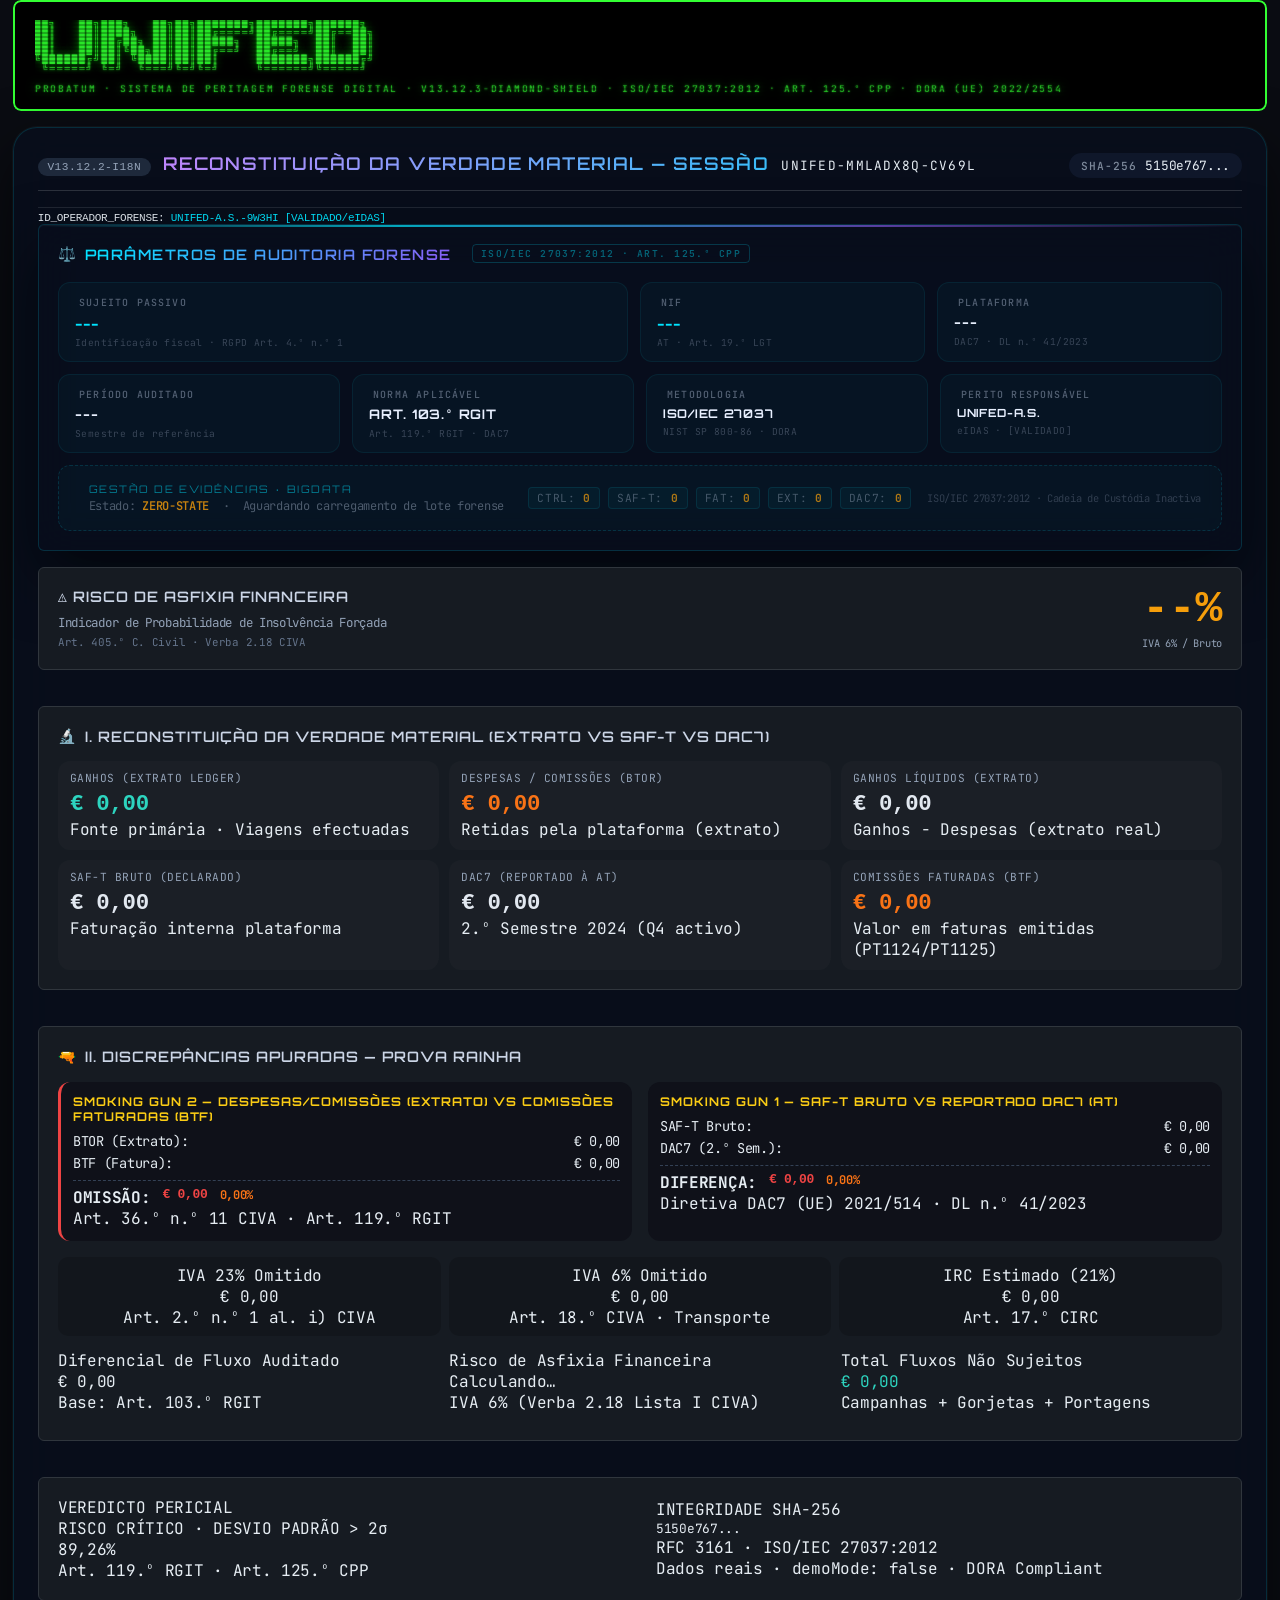
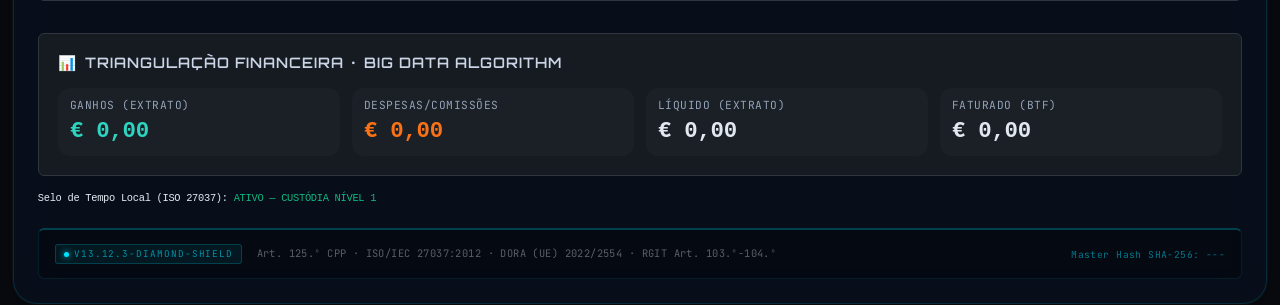
<file: panel.html>
<!DOCTYPE html>
<html lang="pt-PT">
<head>
    <meta charset="UTF-8">
    <meta name="viewport" content="width=device-width, initial-scale=1.0, user-scalable=yes">
    <title>UNIFED · PROBATUM · Painel Forense</title>
    <!-- Orbitron + JetBrains Mono — tipografia forense táctica -->
    <link rel="preconnect" href="https://fonts.googleapis.com">
    <link href="https://fonts.googleapis.com/css2?family=Orbitron:wght@600;700;900&family=JetBrains+Mono:wght@400;600&display=swap" rel="stylesheet">
    <style>
        /* ========== ESTILOS COMPLETOS (MANTIDOS DO ORIGINAL) ========== */
        * {
            margin: 0;
            padding: 0;
            box-sizing: border-box;
        }

        body {
            background: #0a0c12;
            font-family: 'JetBrains Mono', 'Fira Code', monospace;
            letter-spacing: -0.3px;
            padding: 2rem;
            color: #e2e8f0;
        }

        .pure-container {
            max-width: 98vw;
            width: 98%;
            margin: 0 auto;
        }

        .pure-section {
            background: rgba(8, 14, 28, 0.88);
            backdrop-filter: blur(20px) saturate(180%);
            -webkit-backdrop-filter: blur(20px) saturate(180%);
            border-radius: 1.5rem;
            padding: 1.5rem;
            border: 1px solid rgba(0, 229, 255, 0.14);
            box-shadow: 0 25px 60px rgba(0, 0, 0, 0.6), 0 0 0 1px rgba(255,255,255,0.04);
        }

        .pure-section-header {
            display: flex;
            justify-content: space-between;
            align-items: baseline;
            flex-wrap: wrap;
            margin-bottom: 1rem;
            border-bottom: 1px solid rgba(255,255,255,0.15);
            padding-bottom: 0.75rem;
        }

        .pure-section-title {
            display: flex;
            align-items: baseline;
            gap: 0.75rem;
            flex-wrap: wrap;
        }

        .pure-badge-version {
            background: #1e293b;
            font-size: 0.7rem;
            padding: 0.2rem 0.6rem;
            border-radius: 20px;
            letter-spacing: 0.5px;
            color: #94a3b8;
            font-family: monospace;
        }

        #pure-title-text {
            font-weight: 600;
            font-size: 1.1rem;
            background: linear-gradient(135deg, #c084fc, #38bdf8);
            background-clip: text;
            -webkit-background-clip: text;
            color: transparent;
        }

        .pure-mono {
            font-family: 'JetBrains Mono', 'Fira Code', monospace;
            font-size: 0.8rem;
        }

        .pure-session-badge {
            background: #0f172a;
            padding: 0.25rem 0.75rem;
            border-radius: 30px;
            display: flex;
            gap: 0.5rem;
            align-items: baseline;
        }

        .pure-label {
            font-size: 0.7rem;
            color: #7e8a9c;
            letter-spacing: 0.1em;
            text-transform: uppercase;
            font-weight: 500;
        }

        .pure-card-grid {
            display: grid;
            grid-template-columns: repeat(auto-fit, minmax(min(100%, 360px), 1fr));
            gap: 1.25rem;
            margin: 1rem 0 0.5rem;
        }

        .pure-card {
            background: rgba(10, 14, 23, 0.92);
            backdrop-filter: blur(20px) saturate(160%);
            -webkit-backdrop-filter: blur(20px) saturate(160%);
            border-radius: 1.2rem;
            padding: 1.2rem;
            border: 1px solid rgba(0, 229, 255, 0.12);
            transition: box-shadow 0.25s ease, border-color 0.25s ease;
            position: relative;
            overflow: hidden;
        }
        .pure-card:hover {
            border-color: rgba(0, 229, 255, 0.22);
            box-shadow: 0 0 0 1px rgba(0,229,255,0.18), 0 20px 40px rgba(0,0,0,0.5);
        }
        /* LED ciano — percorre o topo de cada card */
        .pure-card::before {
            content: '';
            position: absolute; top: 0; left: -40%;
            width: 40%; height: 2px;
            background: linear-gradient(90deg, transparent, #00e5ff, transparent);
            animation: led-scan 3s linear infinite;
            pointer-events: none; z-index: 10;
        }
        /* LED vermelho — Smoking Gun / Critical */
        .pure-sg-critical::before,
        .pure-card-alert::before,
        [id*="smoking-gun"]::before {
            background: linear-gradient(90deg, transparent, #ff003c, transparent) !important;
            animation: led-scan 1.8s linear infinite !important;
        }
        @keyframes led-scan {
            0%   { left: -40%; }
            100% { left: 140%; }
        }
        @keyframes fbiFadeIn {
            from { opacity: 0; transform: translateY(10px) scale(0.98); }
            to   { opacity: 1; transform: translateY(0) scale(1); }
        }
        .animate-fbi-reveal {
            animation: fbiFadeIn 0.55s cubic-bezier(0.22,1,0.36,1) forwards !important;
        }

        /* Orbitron — títulos forenses */
        .pure-section-title,
        .pure-card-title,
        .pure-sg-label,
        #pure-title-text,
        h1, h2, h3 {
            font-family: 'Orbitron', 'JetBrains Mono', monospace !important;
            text-transform: uppercase;
            letter-spacing: 0.08em;
        }

        .pure-card-title {
            font-size: 0.9rem;
            font-weight: 600;
            text-transform: uppercase;
            letter-spacing: 1px;
            margin-bottom: 1rem;
            color: #cbd5e6;
            display: flex;
            align-items: center;
            gap: 8px;
        }

        .pure-data-grid {
            display: grid;
            gap: 12px;
        }

        .pure-3col {
            grid-template-columns: repeat(auto-fit, minmax(180px, 1fr));
        }

        .pure-data-block {
            background: rgba(255,255,255,0.02);
            border-radius: 12px;
            padding: 10px 12px;
        }

        .pure-data-label {
            font-size: 0.7rem;
            color: #94a3b8;
            text-transform: uppercase;
            letter-spacing: 0.5px;
        }

        .pure-data-value {
            font-size: 1.4rem;
            font-weight: 700;
            margin: 6px 0 2px;
            font-family: monospace;
        }

        .pure-value-primary { color: #2dd4bf; }
        .pure-value-warn { color: #f97316; }
        .pure-value-neutral { color: #e2e8f0; }

        .pure-card-alert {
            border-left: 4px solid #ef4444;
            background: rgba(239,68,68,0.05);
        }

        /* ================================================================
           COLARINHO BRANCO — Card de Criminalidade Financeira v13.12.3
           ================================================================ */
        .colarinho-branco-module {
            border: 1px solid rgba(239,68,68,0.5);
            border-left: 4px solid #ef4444;
            background: rgba(239,68,68,0.06);
            position: relative;
            overflow: hidden;
        }
        .colarinho-branco-module::before {
            background: linear-gradient(90deg, transparent, #ff003c, transparent) !important;
            animation: led-scan 1.6s linear infinite !important;
        }
        .colarinho-branco-header { display:flex; align-items:center; gap:10px; margin-bottom:16px; }
        .colarinho-branco-badge {
            background: rgba(239,68,68,0.15);
            border: 1px solid rgba(239,68,68,0.4);
            color: #ef4444;
            font-size: 0.6rem; letter-spacing:0.12em; text-transform:uppercase;
            padding: 3px 8px; border-radius:3px; font-weight:700;
        }
        .cb-metrics-grid {
            display: grid;
            grid-template-columns: repeat(auto-fit, minmax(155px, 1fr));
            gap: 10px; margin-bottom: 14px;
        }
        .cb-metric {
            background: rgba(255,255,255,0.03);
            border: 1px solid rgba(239,68,68,0.15);
            border-radius: 6px; padding: 10px 14px; text-align: center;
        }
        .cb-metric-label { font-size:0.6rem; color:rgba(255,255,255,0.5); letter-spacing:0.06em; text-transform:uppercase; margin-bottom:6px; }
        .cb-metric-value { font-size:1.15rem; font-weight:700; color:#ef4444; font-family:'Orbitron','JetBrains Mono',monospace; }
        .cb-metric-sub   { font-size:0.58rem; color:rgba(255,255,255,0.4); margin-top:4px; }
        .cb-systemic-bar {
            background: rgba(0,0,0,0.3);
            border: 1px solid rgba(239,68,68,0.2);
            border-radius: 6px; padding:12px 14px; margin-bottom:10px;
        }
        .cb-systemic-label { font-size:0.62rem; color:rgba(255,255,255,0.5); text-transform:uppercase; letter-spacing:0.08em; margin-bottom:8px; }
        .cb-systemic-value { font-size:1.6rem; font-weight:900; color:#ef4444; font-family:'Orbitron','JetBrains Mono',monospace; letter-spacing:-0.02em; }
        .cb-legal-note  { font-size:0.6rem; color:rgba(255,255,255,0.4); line-height:1.6; margin-top:10px; padding-top:10px; border-top:1px solid rgba(255,255,255,0.06); }
        .cb-legal-note strong { color:rgba(239,68,68,0.7); }

        /* ================================================================
           AUXILIARY HELPER SECTION — #auxiliaryHelperSection
           Preparado para receber .aux-boxes-grid na Fase 4
           ================================================================ */
        #auxiliaryHelperSection { margin-top:16px; }
        .aux-boxes-grid {
            display: grid;
            grid-template-columns: repeat(auto-fit, minmax(200px, 1fr));
            gap: 12px; width: 100%;
        }
        .aux-helper-box { background:rgba(255,255,255,0.03); border:1px solid rgba(0,229,255,0.12); border-radius:6px; padding:12px 14px; }
        .aux-helper-label { font-size:0.6rem; color:rgba(255,255,255,0.5); text-transform:uppercase; letter-spacing:0.08em; margin-bottom:6px; }
        .aux-helper-value { font-size:1.1rem; font-weight:700; color:#00e5ff; }

        /* ================================================================
           ESTADOS DE VISIBILIDADE — zero-state · locked · forensic-revealed
           revealForensicData() remove estas classes após análise concluída
           ================================================================ */
        /* ── Estado zero-knowledge: dados ainda não carregados ─────────────────────── */
        /* PROTO-1 · POINTER-EVENTS OVERRIDE: pointer-events mantidos para não bloquear
           interacção do utilizador com botões de exportação e contraditório.
           A opacidade e blur comunicam visualmente o estado sem impedir cliques. */
        .zero-state {
            opacity: 0.28;
            filter: blur(0.8px) grayscale(0.3);
            transition: opacity 0.5s ease, filter 0.5s ease, transform 0.5s ease;
        }
        /* ── Estado bloqueado: módulo aguarda análise (pós-carregamento) ──────── */
        .locked {
            opacity: 0.12;
            transform: translateY(6px);
            transition: opacity 0.5s ease, transform 0.5s ease;
        }
        /* ── Estado desbloqueado: botões totalmente operacionais ──────────────── */
        .unlocked {
            opacity: 1 !important;
            pointer-events: all !important;
            filter: none !important;
            transform: none !important;
        }
        /* ── Estado revelado: após revealForensicData() ── animação FBI enter ─── */
        .forensic-revealed {
            opacity: 1 !important; pointer-events: all !important;
            filter: none !important; transform: none !important;
            animation: fbiFadeIn 0.55s cubic-bezier(0.22,1,0.36,1) forwards !important;
        }
        @keyframes fbiFadeIn {
            from { opacity:0; transform:translateY(10px) scale(0.98); }
            to   { opacity:1; transform:translateY(0) scale(1); }
        }

        /* ================================================================
           FOOTER DIAMOND-SHIELD v13.12.3
           ================================================================ */
        .panel-footer-diamond {
            display: flex; align-items: center; justify-content: space-between;
            flex-wrap: wrap; gap: 8px;
            margin-top: 24px; padding: 14px 16px;
            background: rgba(0,0,0,0.3);
            border: 1px solid rgba(0,229,255,0.1);
            border-top: 2px solid rgba(0,229,255,0.25);
            border-radius: 6px;
            font-family: 'JetBrains Mono', monospace;
            font-size: 0.65rem; color: rgba(255,255,255,0.35);
            letter-spacing: 0.04em;
            position: relative; overflow: hidden;
        }
        .panel-footer-diamond::before {
            content:''; position:absolute; top:0; left:-40%;
            width:40%; height:2px;
            background: linear-gradient(90deg, transparent, #00e5ff, transparent);
            animation: led-scan 4s linear infinite;
            pointer-events: none;
        }
        .panel-footer-hash  { color:rgba(0,229,255,0.5); font-size:0.6rem; word-break:break-all; }
        .panel-footer-shield-badge {
            display: inline-flex; align-items:center; gap:5px;
            background: rgba(0,229,255,0.07);
            border: 1px solid rgba(0,229,255,0.2);
            border-radius: 3px; padding: 3px 8px;
            color: rgba(0,229,255,0.6); font-size:0.58rem;
            letter-spacing:0.1em; text-transform:uppercase;
        }
        .panel-footer-shield-badge::before {
            content:''; width:5px; height:5px; border-radius:50%;
            background:#00e5ff; box-shadow:0 0 6px #00e5ff;
        }

        .pure-smoking-guns {
            display: flex;
            flex-direction: column;
            gap: 1rem;
        }

        .pure-sg {
            background: #0f1119;
            border-radius: 12px;
            padding: 12px;
        }

        .pure-sg-critical {
            border-left: 3px solid #ef4444;
        }

        .pure-sg-label {
            font-weight: 700;
            font-size: 0.75rem;
            margin-bottom: 8px;
            color: #facc15;
        }

        .pure-sg-row {
            display: flex;
            justify-content: space-between;
            font-size: 0.85rem;
            margin: 4px 0;
        }

        .pure-sg-delta {
            margin-top: 8px;
            padding-top: 6px;
            border-top: 1px dashed #334155;
            font-weight: 700;
            display: flex;
            gap: 12px;
        }

        .pure-delta-value { color: #ef4444; font-family: monospace; }
        .pure-delta-pct { color: #f97316; font-size: 0.75rem; }

        .pure-fiscal-row {
            display: flex;
            flex-wrap: wrap;
            gap: 12px;
            margin-top: 1rem;
            justify-content: space-between;
        }

        .pure-fiscal-item {
            background: #00000030;
            border-radius: 10px;
            padding: 8px 12px;
            flex: 1;
            text-align: center;
        }

        /* zona cinzenta */
        .pure-zc-intro {
            font-size: 0.85rem;
            background: #111827;
            padding: 8px 12px;
            border-radius: 10px;
            margin-bottom: 1rem;
        }

        .pure-zc-grid {
            display: grid;
            grid-template-columns: repeat(auto-fill, minmax(200px,1fr));
            gap: 10px;
        }

        .pure-zc-item {
            background: #0f172a;
            border-radius: 12px;
            padding: 8px 12px;
            display: flex;
            justify-content: space-between;
        }

        .pure-zc-question {
            margin-top: 1rem;
            font-size: 0.8rem;
            background: #1e1b2b;
            padding: 10px;
            border-radius: 12px;
            border-left: 3px solid #facc15;
        }

        /* ATF e gráfico - inicialmente ocultos, mas mantidos */
        #pureATFCard, #pureZonaCinzentaCard, .chart-section {
            display: none;
        }

        .pure-btn-atf {
            background: #1e293b;
            border: none;
            padding: 8px 16px;
            border-radius: 40px;
            color: #a5f3fc;
            font-family: monospace;
            cursor: pointer;
        }

        /* ===== NOVA REGRA: FORÇAR HORIZONTALIDADE DOS BLOCOS DE EVIDÊNCIA ===== */
        .pure-evidence-grid {
            display: flex !important;
            flex-direction: row !important;
            flex-wrap: wrap !important;
            gap: 1rem !important;
        }


        /* [FIX-UI-03] LED-MATRIX: Box de identidade tática no topo do painel */
        .panel-led-header {
            margin-bottom: 1rem;
            border-radius: 8px;
            overflow: hidden;
        }
        .led-matrix {
            font-family: 'Courier New', Courier, monospace;
            color: #33ff33;
            text-shadow:
                0 0 2px  rgba(51, 255, 51, 0.80),
                0 0 10px rgba(51, 255, 51, 0.50),
                0 0 20px rgba(51, 255, 51, 0.30);
            background: #000000;
            padding: 18px 20px 14px;
            border: 2px solid #33ff33;
            border-radius: 8px;
            position: relative;
            overflow: hidden;
        }
        .led-matrix::before {
            content: " ";
            display: block;
            position: absolute;
            top: 0; left: 0; bottom: 0; right: 0;
            background: linear-gradient(
                rgba(18, 16, 16, 0) 50%,
                rgba(0, 0, 0, 0.25) 50%
            );
            background-size: 100% 4px;
            z-index: 2;
            pointer-events: none;
        }
        .led-matrix pre.ascii-art {
            margin: 0;
            line-height: 1;
            letter-spacing: 2px;
            opacity: 0.90;
            font-size: clamp(5px, 0.95vw, 9px);
            white-space: pre;
            overflow-x: auto;
            position: relative;
            z-index: 1;
        }
        .led-matrix-sub {
            margin-top: 8px;
            font-size: 0.6rem;
            color: rgba(51, 255, 51, 0.55);
            letter-spacing: 0.18em;
            text-transform: uppercase;
            font-family: 'JetBrains Mono', monospace;
            position: relative;
            z-index: 1;
        }
        @keyframes led-flicker {
            0%, 100% { opacity: 0.90; }
            92%       { opacity: 0.88; }
            94%       { opacity: 0.76; }
            96%       { opacity: 0.85; }
        }
        .ascii-art { animation: led-flicker 8s ease-in-out infinite; }

        @media (max-width: 720px) {
            body { padding: 1rem; }
            .pure-card-grid { grid-template-columns: 1fr; }
        }

        /* ===== RET-PH: Horizontalidade forçada de todos os blocos de dados ===== */

        /* Todos os cards ocupam largura máxima dentro do grid */
        .pure-card-grid .pure-card {
            width: 100% !important;
            min-width: 0 !important;
        }

        /* Card I — RECONSTITUIÇÃO: forçar 3 colunas horizontais */
        #pureFinancialCard {
            grid-column: 1 / -1 !important;
        }
        #pureFinancialCard .pure-data-grid.pure-3col {
            display: grid !important;
            grid-template-columns: repeat(3, 1fr) !important;
            gap: 10px !important;
        }

        /* Card II — DISCREPÂNCIAS: fiscal-row e smoking guns horizontais */
        #pureDiscCard {
            grid-column: 1 / -1 !important;
        }
        .pure-smoking-guns {
            display: grid !important;
            grid-template-columns: 1fr 1fr !important;
            gap: 1rem !important;
        }
        .pure-fiscal-row {
            display: flex !important;
            flex-wrap: nowrap !important;
            gap: 8px !important;
        }
        .pure-fiscal-item { flex: 1 !important; min-width: 0 !important; }

        /* Metric cards dentro de DISCREPÂNCIAS */
        #pureDiscCard > .pure-card-grid.pure-3col {
            display: grid !important;
            grid-template-columns: repeat(3, 1fr) !important;
            gap: 10px !important;
            margin-top: 14px !important;
        }

        /* Card III — ATF horizontal */
        #pureATFCard {
            grid-column: 1 / -1 !important;
        }
        .pure-atf-grid {
            display: grid !important;
            grid-template-columns: repeat(4, 1fr) !important;
            gap: 1rem !important;
        }

        /* Card IV — ZONA CINZENTA horizontal */
        #pureZonaCinzentaCard {
            grid-column: 1 / -1 !important;
        }
        .pure-zc-grid {
            display: grid !important;
            grid-template-columns: repeat(auto-fit, minmax(170px, 1fr)) !important;
            gap: 10px !important;
        }

        /* Card V — VEREDICTO horizontal */
        #pureVerdictCard {
            grid-column: 1 / -1 !important;
        }
        .pure-verdict-row {
            display: flex !important;
            flex-direction: row !important;
            flex-wrap: wrap !important;
            gap: 2rem !important;
            align-items: center !important;
        }
        .pure-verdict-block, .pure-integrity-block {
            flex: 1 !important;
            min-width: 200px !important;
        }

        /* TRIANGULAÇÃO — 4 colunas forçadas */
        .pure-4col {
            display: grid !important;
            grid-template-columns: repeat(4, 1fr) !important;
            gap: 12px !important;
        }

        /* RISCO DE ASFIXIA FINANCEIRA — horizontal com valor em destaque */
        #card-asfixia {
            display: flex !important;
            flex-direction: row !important;
            align-items: center !important;
            justify-content: space-between !important;
            gap: 1.5rem !important;
            flex-wrap: wrap !important;
            grid-column: 1 / -1 !important;
        }

        /* Responsive */
        @media (max-width: 900px) {
            .pure-smoking-guns { grid-template-columns: 1fr !important; }
            #pureFinancialCard .pure-data-grid.pure-3col { grid-template-columns: repeat(2, 1fr) !important; }
            .pure-atf-grid { grid-template-columns: repeat(2, 1fr) !important; }
            .pure-4col { grid-template-columns: repeat(2, 1fr) !important; }
        }
        @media (max-width: 600px) {
            .pure-card-grid { grid-template-columns: 1fr !important; }
            #pureFinancialCard .pure-data-grid.pure-3col { grid-template-columns: 1fr !important; }
            .pure-fiscal-row { flex-wrap: wrap !important; }
            #card-asfixia { flex-direction: column !important; }
        }
        /* ========== PATCH-PH-01: Eliminação de Overlay Quadriculado ========== */
        html, body { 
            background-color: #0a0c12 !important; 
            background-image: none !important;
            color: #e6edf3;
            margin: 0; 
            padding: 0;
        }
        .pure-card { 
            background: #161b22 !important; 
            border: 1px solid #30363d; 
            border-radius: 6px;
            margin-bottom: 1rem;
            opacity: 1 !important;
        }
        canvas { 
            background: #0a0c12 !important; 
            opacity: 1 !important;
        }
        .unifed-hidden-until-analysis { 
            display: none; 
        }
        #ds-ac-overlay { 
            display: none !important; 
        }
    </style>
<style>
        /* ===== PARÂMETROS DE AUDITORIA FORENSE — Estilos da Box Intermédia ===== */
        .pure-audit-params-card {
            background: rgba(8, 14, 28, 0.92) !important;
            backdrop-filter: blur(20px) saturate(180%) !important;
            -webkit-backdrop-filter: blur(20px) saturate(180%) !important;
            border: 1px solid rgba(0, 229, 255, 0.16) !important;
            box-shadow: 0 25px 60px rgba(0,0,0,0.5), inset 0 1px 0 rgba(255,255,255,0.04) !important;
        }
        .pure-audit-field {
            background: rgba(0, 229, 255, 0.03);
            border: 1px solid rgba(0, 229, 255, 0.08);
            border-radius: 0.75rem;
            padding: 0.75rem 1rem;
            transition: border-color 0.2s ease;
        }
        .pure-audit-field:hover {
            border-color: rgba(0, 229, 255, 0.18);
        }
        .pure-audit-label {
            font-size: 0.62rem;
            letter-spacing: 0.12em;
            text-transform: uppercase;
            color: rgba(148, 163, 184, 0.55);
            font-family: 'JetBrains Mono', monospace;
            margin-bottom: 0.35rem;
            font-weight: 500;
        }
        .pure-audit-value {
            font-family: 'Orbitron', 'JetBrains Mono', monospace;
            font-size: 0.82rem;
            font-weight: 700;
            color: #e8f0ff;
            letter-spacing: 0.06em;
            text-transform: uppercase;
            line-height: 1.2;
        }
        .pure-audit-primary {
            color: #00e5ff !important;
            font-size: 0.9rem !important;
        }
        .pure-audit-sub {
            font-size: 0.6rem;
            color: rgba(148, 163, 184, 0.35);
            font-family: 'JetBrains Mono', monospace;
            letter-spacing: 0.04em;
            margin-top: 0.25rem;
        }
        .pure-evidence-counter-zero {
            font-size: 0.7rem;
            font-family: 'JetBrains Mono', monospace;
            color: rgba(148, 163, 184, 0.45);
            background: rgba(0, 229, 255, 0.04);
            border: 1px solid rgba(0, 229, 255, 0.1);
            padding: 3px 8px;
            border-radius: 4px;
            letter-spacing: 0.06em;
        }
        .pure-evidence-counter-zero strong {
            color: rgba(245, 158, 11, 0.7);
        }
        @media (max-width: 900px) {
            .pure-audit-row { grid-template-columns: repeat(2, 1fr) !important; }
        }
        @media (max-width: 600px) {
            .pure-audit-row { grid-template-columns: 1fr !important; }
        }

</style>

            <link href="https://fonts.googleapis.com/css2?family=Inter:opsz,wght@14..32,400;14..32,600;14..32,700&family=JetBrains+Mono&display=swap" rel="stylesheet">
</head>
<body>

<div class="pure-container panel-led-header">
    <div class="led-matrix">
        <pre class="ascii-art">
██╗   ██╗███╗   ██╗██╗███████╗███████╗██████╗ 
██║   ██║████╗  ██║██║██╔════╝██╔════╝██╔══██╗
██║   ██║██╔██╗ ██║██║█████╗  █████╗  ██║  ██║
██║   ██║██║╚██╗██║██║██╔══╝  ██╔══╝  ██║  ██║
╚██████╔╝██║ ╚████║██║██║     ███████╗██████╔╝
 ╚═════╝ ╚═╝  ╚═══╝╚═╝╚═╝     ╚══════╝╚═════╝</pre>
        <div class="led-matrix-sub">
            PROBATUM · Sistema de Peritagem Forense Digital · v13.12.3-DIAMOND-SHIELD ·
            ISO/IEC 27037:2012 · Art. 125.º CPP · DORA (UE) 2022/2554
        </div>
    </div>
</div>

<div class="pure-container">
    <section id="pureDashboard" class="pure-section" aria-label="Painel Caso Real Anonimizado v13.12.2-i18n">



        <!-- HEADER -->
        <div class="pure-section-header">
            <div class="pure-section-title">
                <span class="pure-badge-version">v13.12.2-i18n</span>
                <span id="pure-title-text" data-pt="RECONSTITUIÇÃO DA VERDADE MATERIAL — SESSÃO" data-en="RECONSTRUCTION OF MATERIAL TRUTH — SESSION">RECONSTITUIÇÃO DA VERDADE MATERIAL — SESSÃO</span>
                <span id="pure-session-id" class="pure-mono">UNIFED-MMLADX8Q-CV69L</span>
            </div>
            <div class="pure-session-badge">
                <span class="pure-label">SHA-256</span>
                <span id="pure-hash-prefix" class="pure-mono pure-hash">5150e767...</span>
            </div>
        </div>

        <div class="pure-operator-badge" style="margin-top: 5px; font-family: monospace; font-size: 0.85em; border-top: 1px solid rgba(255,255,255,0.1); padding-top: 4px;">
            ID_OPERADOR_FORENSE: <span class="pure-value-warn" style="color: #00e5ff;">UNIFED-A.S.-9W3HI [VALIDADO/eIDAS]</span>
        </div>

        <!-- SUJEITO PASSIVO migrado para #pureAuditParamsCard — IDs mantidos lá -->


        <!-- =================================================================
             PARÂMETROS DE AUDITORIA FORENSE — Box Intermédia
             Integra: Sujeito Passivo | Mandato | Período | Norma | Perito
             Estado Zero: todos os campos iniciam em placeholder seguro.
             Actualizado por: script_injection.js → hydrateRawDataValues()
             ================================================================= -->
        <div id="pureAuditParamsCard" class="pure-card pure-audit-params-card" style="margin-bottom:1rem;" data-forensic-module="audit-params">

            <!-- Separador visual elite -->
            <div style="position:absolute;top:0;left:0;right:0;height:2px;
                        background:linear-gradient(90deg,transparent,rgba(0,229,255,0.7) 30%,rgba(139,92,246,0.6) 70%,transparent);
                        border-radius:2px 2px 0 0;"></div>

            <h3 class="pure-card-title" style="margin-bottom:1.2rem;">
                <span class="pure-icon">⚖️</span>
                <span style="font-family:'Orbitron',monospace;text-transform:uppercase;letter-spacing:0.1em;
                             background:linear-gradient(135deg,#00e5ff,#8b5cf6);
                             -webkit-background-clip:text;-webkit-text-fill-color:transparent;
                             background-clip:text;">
                    PARÂMETROS DE AUDITORIA FORENSE
                </span>
                <span style="font-size:0.6rem;color:rgba(0,229,255,0.4);margin-left:0.75rem;
                             border:1px solid rgba(0,229,255,0.2);padding:2px 8px;border-radius:4px;
                             font-family:'JetBrains Mono',monospace;letter-spacing:0.15em;
                             -webkit-text-fill-color:rgba(0,229,255,0.4);">
                    ISO/IEC 27037:2012 · Art. 125.º CPP
                </span>
            </h3>

            <!-- Linha 1: Sujeito Passivo -->
            <div class="pure-audit-row" style="display:grid;grid-template-columns:2fr 1fr 1fr;gap:0.75rem;margin-bottom:0.75rem;">
                <div class="pure-audit-field">
                    <div class="pure-audit-label">
                        <i class="fas fa-user-shield" style="color:rgba(0,229,255,0.5);font-size:0.65rem;margin-right:4px;"></i>
                        SUJEITO PASSIVO
                    </div>
                    <div id="pure-subject-name" class="pure-audit-value pure-audit-primary">---</div>
                    <div class="pure-audit-sub">Identificação fiscal · RGPD Art. 4.º n.º 1</div>
                </div>
                <div class="pure-audit-field">
                    <div class="pure-audit-label">
                        <i class="fas fa-fingerprint" style="color:rgba(0,229,255,0.5);font-size:0.65rem;margin-right:4px;"></i>
                        NIF
                    </div>
                    <div id="pure-subject-nif" class="pure-audit-value pure-audit-primary">---</div>
                    <div class="pure-audit-sub">AT · Art. 19.º LGT</div>
                </div>
                <div class="pure-audit-field">
                    <div class="pure-audit-label">
                        <i class="fas fa-building" style="color:rgba(0,229,255,0.5);font-size:0.65rem;margin-right:4px;"></i>
                        PLATAFORMA
                    </div>
                    <div id="pure-subject-platform" class="pure-audit-value">---</div>
                    <div class="pure-audit-sub">DAC7 · DL n.º 41/2023</div>
                </div>
            </div>

            <!-- Linha 2: Parâmetros de Auditoria -->
            <div class="pure-audit-row" style="display:grid;grid-template-columns:repeat(4,1fr);gap:0.75rem;margin-bottom:0.75rem;">
                <div class="pure-audit-field">
                    <div class="pure-audit-label">
                        <i class="fas fa-calendar-alt" style="color:rgba(139,92,246,0.6);font-size:0.65rem;margin-right:4px;"></i>
                        PERÍODO AUDITADO
                    </div>
                    <div id="pure-audit-period" class="pure-audit-value">---</div>
                    <div class="pure-audit-sub">Semestre de referência</div>
                </div>
                <div class="pure-audit-field">
                    <div class="pure-audit-label">
                        <i class="fas fa-balance-scale" style="color:rgba(139,92,246,0.6);font-size:0.65rem;margin-right:4px;"></i>
                        NORMA APLICÁVEL
                    </div>
                    <div id="pure-audit-norm" class="pure-audit-value">Art. 103.º RGIT</div>
                    <div class="pure-audit-sub">Art. 119.º RGIT · DAC7</div>
                </div>
                <div class="pure-audit-field">
                    <div class="pure-audit-label">
                        <i class="fas fa-shield-alt" style="color:rgba(139,92,246,0.6);font-size:0.65rem;margin-right:4px;"></i>
                        METODOLOGIA
                    </div>
                    <div id="pure-audit-method" class="pure-audit-value" style="font-size:0.75rem;">ISO/IEC 27037</div>
                    <div class="pure-audit-sub">NIST SP 800-86 · DORA</div>
                </div>
                <div class="pure-audit-field">
                    <div class="pure-audit-label">
                        <i class="fas fa-user-tie" style="color:rgba(139,92,246,0.6);font-size:0.65rem;margin-right:4px;"></i>
                        PERITO RESPONSÁVEL
                    </div>
                    <div id="pure-audit-expert" class="pure-audit-value" style="font-size:0.7rem;">UNIFED-A.S.</div>
                    <div class="pure-audit-sub" id="pure-audit-eidas">eIDAS · [VALIDADO]</div>
                </div>
            </div>

            <!-- Linha 3: Gestão de Evidências — Estado Zero (BigData) -->
            <div id="pure-evidence-zero-state" class="pure-audit-evidence-zero" style="
                background:rgba(0,229,255,0.03);
                border:1px dashed rgba(0,229,255,0.15);
                border-radius:0.75rem;
                padding:1rem 1.25rem;
                display:flex;
                align-items:center;
                gap:1rem;
                flex-wrap:wrap;">
                <div style="display:flex;align-items:center;gap:0.6rem;flex:1;">
                    <i class="fas fa-database" style="color:rgba(0,229,255,0.35);font-size:1.1rem;"></i>
                    <div>
                        <div style="font-size:0.65rem;letter-spacing:0.15em;text-transform:uppercase;
                                    color:rgba(0,229,255,0.5);font-family:'Orbitron',monospace;margin-bottom:2px;">
                            GESTÃO DE EVIDÊNCIAS · BIGDATA
                        </div>
                        <div style="font-size:0.75rem;color:rgba(148,163,184,0.5);font-family:'JetBrains Mono',monospace;">
                            Estado: <span style="color:rgba(245,158,11,0.8);font-weight:600;">ZERO-STATE</span>
                            &nbsp;·&nbsp; Aguardando carregamento de lote forense
                        </div>
                    </div>
                </div>
                <div style="display:flex;gap:0.5rem;flex-wrap:wrap;">
                    <span class="pure-evidence-counter-zero" data-type="CTRL">CTRL: <strong id="pure-ctrl-qty-zero">0</strong></span>
                    <span class="pure-evidence-counter-zero" data-type="SAF-T">SAF-T: <strong id="pure-saft-qty-zero">0</strong></span>
                    <span class="pure-evidence-counter-zero" data-type="FAT">FAT: <strong id="pure-fat-qty-zero">0</strong></span>
                    <span class="pure-evidence-counter-zero" data-type="EXT">EXT: <strong id="pure-ext-qty-zero">0</strong></span>
                    <span class="pure-evidence-counter-zero" data-type="DAC7">DAC7: <strong id="pure-dac7-qty-zero">0</strong></span>
                </div>
                <div style="font-size:0.65rem;color:rgba(148,163,184,0.3);font-family:'JetBrains Mono',monospace;">
                    ISO/IEC 27037:2012 · Cadeia de Custódia Inactiva
                </div>
            </div>

        </div><!-- /#pureAuditParamsCard -->

        <!-- Evidências (oculto até script) -->
        <div id="pureEvidenceSection" class="evidence-management-section-solid" style="margin-bottom:1rem;display:none;flex-direction:row;flex-wrap:wrap;gap:0.75rem;align-items:center;">
            <div style="display: flex; justify-content: space-between; gap: 1rem; flex-wrap: wrap;">
                <div class="evidence-management-btn-solid" style="flex:1; cursor:default;"><span><i class="fas fa-folder-open"></i> EVIDÊNCIAS CARREGADAS</span><span id="pure-evidence-count-display" class="evidence-count-solid">0</span></div>
                <div class="pure-evidence-stats" style="display:flex; gap:0.75rem;">
                    <div class="pure-evidence-item" style="background:rgba(0,229,255,0.08); padding:4px 8px; border-radius:4px;">CTRL: <span id="pure-ctrl-qty">0</span></div>
                    <div class="pure-evidence-item" style="background:rgba(0,229,255,0.08); padding:4px 8px; border-radius:4px;">SAF-T: <span id="pure-saft-qty">0</span></div>
                    <div class="pure-evidence-item" style="background:rgba(0,229,255,0.08); padding:4px 8px; border-radius:4px;">FAT: <span id="pure-fat-qty">0</span></div>
                    <div class="pure-evidence-item" style="background:rgba(0,229,255,0.08); padding:4px 8px; border-radius:4px;">EXT: <span id="pure-ext-qty">0</span></div>
                    <div class="pure-evidence-item" style="background:rgba(0,229,255,0.08); padding:4px 8px; border-radius:4px;">DAC7: <span id="pure-dac7-qty">0</span></div>
                </div>
            </div>
            <div class="counters-compact" style="margin-top:0.5rem; display:flex; gap:1rem;">
                <div><span id="pure-counter-ctrl">0</span> CTRL</div>
                <div><span id="pure-counter-saft">0</span> SAF-T</div>
                <div><span id="pure-counter-fat">0</span> FAT</div>
                <div><span id="pure-counter-ext">0</span> EXT</div>
                <div><span id="pure-counter-dac7">0</span> DAC7</div>
            </div>
        </div>

        <!-- CONTAINER DO GRÁFICO MAINCHART (oculto conforme retificação cirúrgica) -->
        <!-- FIX-PH-01: ID renomeado de mainChartContainer → panel-mainChartContainer
             MOTIVO: index.html contém <section id="mainChartContainer">. Quando panel.html
             é injectado no DOM de index.html (via innerHTML ou appendChild), existiriam
             dois elementos com o mesmo ID. document.getElementById('mainChartContainer')
             retornaria o primeiro encontrado na ordem do DOM, podendo apontar para o canvas
             errado. A unicidade de ID é obrigatória per HTML5 § 3.2.5.1.
             Referência script.js: document.getElementById('panel-mainChartContainer').
             DORA (UE) 2022/2554 · Halt Execution Protocol -->
        <div id="panel-mainChartContainer" class="chart-section" style="display: none;">
            <h3 id="chartTitle"><i class="fas fa-chart-line"></i> ANÁLISE DE DISCREPÂNCIAS · GAP FORENSE</h3>
            <div class="chart-container">
                <canvas id="mainChart"></canvas>
            </div>
        </div>

        <div class="pure-card-grid">
            <!-- RISCO ASFIXIA -->
            <div class="pure-card pure-card-warn" id="card-asfixia" style="display:flex;flex-direction:row;align-items:center;gap:1.5rem;flex-wrap:wrap;">
                <div style="flex:1;min-width:160px;">
                    <div class="pure-card-title" style="margin-bottom:0.5rem;">⚠ RISCO DE ASFIXIA FINANCEIRA</div>
                    <div class="pure-card-trend" style="font-size:0.78rem;color:#94a3b8;">Indicador de Probabilidade de Insolvência Forçada</div>
                    <div style="font-size:0.68rem;color:#64748b;margin-top:4px;">Art. 405.º C. Civil · Verba 2.18 CIVA</div>
                </div>
                <div style="flex:0;text-align:right;min-width:100px;">
                    <div id="pure-atf-score-val" style="font-size:2.8rem;font-weight:900;color:#F59E0B;font-family:monospace;line-height:1;">--%</div>
                    <div style="font-size:0.65rem;color:#94a3b8;margin-top:4px;">IVA 6% / Bruto</div>
                </div>
            </div>

            <!-- GRÁFICO DISCREPÂNCIA (OCULTO) - já com display none -->
            <div class="chart-section" id="pure-chart-container" style="display: none;">
                <div class="pure-chart-wrapper"><canvas id="discrepancyChart"></canvas></div>
            </div>

            <!-- PAINEL I - RECONSTITUIÇÃO -->
            <div class="pure-card" id="pureFinancialCard">
                <h3 class="pure-card-title"><span class="pure-icon">🔬</span> I. RECONSTITUIÇÃO DA VERDADE MATERIAL (EXTRATO vs SAF-T vs DAC7)</h3>
                <div class="pure-data-grid pure-3col">
                    <div class="pure-data-block"><div class="pure-data-label">Ganhos (Extrato Ledger)</div><div id="pure-ganhos" class="pure-data-value pure-value-primary">€ 0,00</div><div class="pure-data-sub">Fonte primária · Viagens efectuadas</div></div>
                    <div class="pure-data-block"><div class="pure-data-label">Despesas / Comissões (BTOR)</div><div id="pure-despesas" class="pure-data-value pure-value-warn">€ 0,00</div><div class="pure-data-sub">Retidas pela plataforma (extrato)</div></div>
                    <div class="pure-data-block"><div class="pure-data-label">Ganhos Líquidos (Extrato)</div><div id="pure-liquido" class="pure-data-value pure-value-neutral">€ 0,00</div><div class="pure-data-sub">Ganhos − Despesas (extrato real)</div></div>
                    <div class="pure-data-block"><div class="pure-data-label">SAF-T Bruto (Declarado)</div><div id="pure-saft" class="pure-data-value pure-value-neutral">€ 0,00</div><div class="pure-data-sub">Faturação interna plataforma</div></div>
                    <div class="pure-data-block"><div class="pure-data-label">DAC7 (Reportado à AT)</div><div id="pure-dac7" class="pure-data-value pure-value-neutral">€ 0,00</div><div class="pure-data-sub">2.º Semestre 2024 (Q4 activo)</div></div>
                    <div class="pure-data-block"><div class="pure-data-label">Comissões Faturadas (BTF)</div><div id="pure-fatura" class="pure-data-value pure-value-warn">€ 0,00</div><div class="pure-data-sub">Valor em faturas emitidas (PT1124/PT1125)</div></div>
                </div>
            </div>

            <!-- PAINEL II - SMOKING GUNS -->
            <div class="pure-card pure-card-alert" id="pureDiscCard">
                <h3 class="pure-card-title"><span class="pure-icon">🔫</span> II. DISCREPÂNCIAS APURADAS — PROVA RAINHA</h3>
                <div class="pure-smoking-guns">
                    <div class="pure-sg pure-sg-critical" id="smoking-gun-2">
                        <div class="pure-sg-label">SMOKING GUN 2 — Despesas/Comissões (Extrato) vs Comissões Faturadas (BTF)</div>
                        <div class="pure-sg-row"><span class="pure-sg-key">BTOR (Extrato):</span><span class="pure-sg-val" id="pure-sg2-btor-val">€ 0,00</span></div>
                        <div class="pure-sg-row"><span class="pure-sg-key">BTF (Fatura):</span><span class="pure-sg-val" id="pure-sg2-btf-val">€ 0,00</span></div>
                        <div class="pure-sg-delta"><span>OMISSÃO:</span><span id="pure-disc-c2" class="pure-delta-value">€ 0,00</span><span id="pure-disc-c2-pct" class="pure-delta-pct">0,00%</span></div>
                        <div class="pure-sg-legal">Art. 36.º n.º 11 CIVA · Art. 119.º RGIT</div>
                    </div>
                    <div class="pure-sg pure-sg-secondary" id="smoking-gun-1">
                        <div class="pure-sg-label">SMOKING GUN 1 — SAF-T Bruto vs Reportado DAC7 (AT)</div>
                        <div class="pure-sg-row"><span class="pure-sg-key">SAF-T Bruto:</span><span class="pure-sg-val" id="pure-sg1-saft-val">€ 0,00</span></div>
                        <div class="pure-sg-row"><span class="pure-sg-key">DAC7 (2.º Sem.):</span><span class="pure-sg-val" id="pure-sg1-dac7-val">€ 0,00</span></div>
                        <div class="pure-sg-delta"><span>DIFERENÇA:</span><span id="pure-disc-saft-dac7" class="pure-delta-value">€ 0,00</span><span id="pure-disc-saft-pct" class="pure-delta-pct">0,00%</span></div>
                        <div class="pure-sg-legal">Diretiva DAC7 (UE) 2021/514 · DL n.º 41/2023</div>
                    </div>
                </div>
                <div class="pure-fiscal-row">
                    <div class="pure-fiscal-item"><div class="pure-fiscal-label">IVA 23% Omitido</div><div id="pure-iva-23" class="pure-fiscal-value">€ 0,00</div><div class="pure-fiscal-sub">Art. 2.º n.º 1 al. i) CIVA</div></div>
                    <div class="pure-fiscal-item"><div class="pure-fiscal-label">IVA 6% Omitido</div><div id="pure-iva-6" class="pure-fiscal-value">€ 0,00</div><div class="pure-fiscal-sub">Art. 18.º CIVA · Transporte</div></div>
                    <div class="pure-fiscal-item"><div class="pure-fiscal-label">IRC Estimado (21%)</div><div id="pure-irc" class="pure-fiscal-value">€ 0,00</div><div class="pure-fiscal-sub">Art. 17.º CIRC</div></div>
                </div>
                <div class="pure-card-grid pure-3col" style="margin-top:14px;">
                    <div class="pure-metric-card alert"><div class="pure-metric-label">Diferencial de Fluxo Auditado</div><div id="pure-disc-c2-grid" class="pure-metric-value">€ 0,00</div><div class="pure-metric-sublabel">Base: Art. 103.º RGIT</div></div>
                    <div class="pure-metric-card warning" id="pure-asfixia-container"><div class="pure-metric-label">Risco de Asfixia Financeira</div><div id="pure-iva-devido" class="pure-metric-value">Calculando…</div><div class="pure-metric-sublabel">IVA 6% (Verba 2.18 Lista I CIVA)</div></div>
                    <div class="pure-metric-card"><div class="pure-metric-label">Total Fluxos Não Sujeitos</div><div id="pure-nao-sujeitos" class="pure-metric-value pure-value-primary">€ 0,00</div><div class="pure-metric-sublabel">Campanhas + Gorjetas + Portagens</div></div>
                </div>
            </div>

            <!-- PAINEL III - ATF (completo, original, mas oculto) -->
            <div class="pure-card" id="pureATFCard" style="display: none;" data-forensic-module="atf">
                <h3 class="pure-card-title"><span class="pure-icon">⏳</span><span id="pure-card3-title" data-pt="III. ANÁLISE TEMPORAL FORENSE (ATF) — LOTE GLOBAL (2.º SEMESTRE 2024)" data-en="III. FORENSIC TEMPORAL ANALYSIS (ATF) — GLOBAL BATCH (2nd SEMESTER 2024)">III. ANÁLISE TEMPORAL FORENSE (ATF) — LOTE GLOBAL (2.º SEMESTRE 2024)</span></h3>
                <div class="pure-atf-grid">
                    <div class="pure-atf-block pure-atf-sp"><div class="pure-atf-label" id="pure-atf-sp-label" data-pt="SCORE DE PERSISTÊNCIA" data-en="PERSISTENCE SCORE">SCORE DE PERSISTÊNCIA</div><div id="pure-atf-sp" class="pure-atf-big">40<span style="font-size:1rem;opacity:0.6">/100</span></div><div class="pure-atf-classify" id="pure-atf-status" data-pt="OMISSÃO PONTUAL / RISCO MODERADO" data-en="OCCASIONAL OMISSION / MODERATE RISK">OMISSÃO PONTUAL / RISCO MODERADO</div><div class="pure-atf-bar"><div class="pure-atf-bar-fill" style="width:40%;background:#F59E0B"></div></div></div>
                    <div class="pure-atf-block"><div class="pure-atf-label" id="pure-atf-trend-label" data-pt="TENDÊNCIA" data-en="TREND">TENDÊNCIA</div><div id="pure-atf-trend" class="pure-atf-trend-val" data-pt="📉 DESCENDENTE" data-en="📉 DESCENDING">📉 DESCENDENTE</div><div class="pure-atf-sub" id="pure-atf-trend-sub" data-pt="Regressão linear (OLS) · 3 pontos" data-en="Linear regression (OLS) · 3 points">Regressão linear (OLS) · 3 pontos</div></div>
                    <div class="pure-atf-block"><div class="pure-atf-label" id="pure-atf-outliers-label" data-pt="OUTLIERS > 2σ" data-en="OUTLIERS > 2σ">OUTLIERS > 2σ</div><div id="pure-atf-outliers" class="pure-atf-outlier-val">0 outliers &gt; 2σ</div><div class="pure-atf-sub" id="pure-atf-outliers-sub" data-pt="Sem picos estatisticamente anómalos" data-en="No statistically anomalous peaks">Sem picos estatisticamente anómalos</div></div>
                    <div class="pure-atf-block"><div class="pure-atf-label" id="pure-atf-history-label" data-pt="HISTÓRICO" data-en="HISTORY">HISTÓRICO</div><div id="pure-atf-meses" class="pure-atf-meses-val" data-pt="2.º Semestre 2024 — 4 meses com dados (Set–Dez)" data-en="2nd Semester 2024 — 4 months with data (Sep–Dec)">2.º Semestre 2024 — 4 meses com dados (Set–Dez)</div><div class="pure-atf-sub" id="pure-atf-meses-sub" data-pt="4 meses com dados (Set–Dez 2024)" data-en="4 months with data (Sep–Dec 2024)">4 meses com dados (Set–Dez 2024)</div></div>
                </div>
                <div class="pure-atf-note" id="pure-atf-note"><strong id="pure-atf-note-strong" data-pt="Nota Metodológica:" data-en="Methodological Note:">Nota Metodológica:</strong><span id="pure-atf-note-text" data-pt="Score de Persistência calculado pelo motor computeTemporalAnalysis() sobre 4 meses de histórico (Set/Out/Nov/Dez 2024). SP calculado sobre o lote global (dados verificados UNIFED-MMLADX8Q-CV69L). As discrepâncias absolutas (C2: €2.184,95 — 89,26% · C1: €1.951,42 — 23,72%) mantêm relevância jurídica independente." data-en="Persistence Score calculated by computeTemporalAnalysis() engine over 4 months of history (Sep/Oct/Nov/Dec 2024). SP calculated over the global batch (verified data UNIFED-MMLADX8Q-CV69L). The absolute discrepancies (C2: €2,184.95 — 89.26% · C1: €1,951.42 — 23.72%) maintain independent legal relevance.">Score de Persistência calculado pelo motor computeTemporalAnalysis() sobre 4 meses de histórico (Set/Out/Nov/Dez 2024). SP calculado sobre o lote global (dados verificados UNIFED-MMLADX8Q-CV69L). As discrepâncias absolutas (C2: €2.184,95 — 89,26% · C1: €1.951,42 — 23,72%) mantêm relevância jurídica independente.</span></div>
                <div style="margin-top:16px;background:rgba(255,255,255,0.03);border:1px solid rgba(0,229,255,0.15);border-radius:10px;padding:14px;">
                    <div style="font-size:0.65rem;color:#94a3b8;text-transform:uppercase;letter-spacing:1px;margin-bottom:10px;">📈 EVOLUÇÃO TEMPORAL — DISCREPÂNCIA MENSAL</div>
                    <canvas id="atfChartCanvas" width="800" height="260" style="width:100%;height:auto;max-height:260px;display:block;"></canvas>
                </div>
                <div style="text-align:center;margin-top:16px"><button onclick="if(typeof openATFModal === 'function') openATFModal();" class="pure-btn-atf" id="pure-atf-btn" data-pt="⏳ ABRIR ANÁLISE TEMPORAL FORENSE COMPLETA" data-en="⏳ OPEN COMPLETE FORENSIC TEMPORAL ANALYSIS" title="Abrir modal ATF completo / Open complete ATF modal"><span id="pure-atf-btn-text">⏳ ABRIR ANÁLISE TEMPORAL FORENSE COMPLETA</span></button></div>
            </div>

            <!-- PAINEL IV - ZONA CINZENTA (completa, mas com valores hardcoded removidos e placeholder) -->
            <div class="pure-card white-collar-module" id="pureZonaCinzentaCard" style="display: none;" data-forensic-module="greyzone">
                <h3 class="pure-card-title"><span class="pure-icon">🔍</span><span id="pure-card4-title" data-pt="IV. ZONA CINZENTA — VALORES NÃO SUJEITOS A COMISSÃO (ISOLADOS)" data-en="IV. GREY ZONE — VALUES NOT SUBJECT TO COMMISSION (ISOLATED)">IV. ZONA CINZENTA — VALORES NÃO SUJEITOS A COMISSÃO (ISOLADOS)</span></h3>
                <p class="pure-zc-intro" id="pure-zc-intro">
                    <span id="pure-zc-intro-text" data-pt="O sistema isolou" data-en="The system isolated">O sistema isolou</span>
                    <strong id="pure-zc-amount">€ 0,00</strong>
                    <span id="pure-zc-intro-end" data-pt="em fluxos não sujeitos a comissão pela plataforma." data-en="in flows not subject to commission by the platform.">em fluxos não sujeitos a comissão pela plataforma.</span>
                </p>
                <div class="pure-zc-grid">
                    <div class="pure-zc-item"><span class="pure-zc-label" id="pure-zc-campanhas-label" data-pt="Campanhas (total período)" data-en="Campaigns (total period)">Campanhas (total período)</span><span id="pure-nc-campanhas" class="pure-zc-val">€ 0,00</span><span class="pure-zc-tag" id="pure-zc-campanhas-tag" data-pt="Isento comissão · 0%" data-en="Commission exempt · 0%">Isento comissão · 0%</span></div>
                    <div class="pure-zc-item"><span class="pure-zc-label" id="pure-zc-gorjetas-label" data-pt="Gorjetas (total período)" data-en="Tips (total period)">Gorjetas (total período)</span><span id="pure-nc-gorjetas" class="pure-zc-val">€ 0,00</span><span class="pure-zc-tag" id="pure-zc-gorjetas-tag" data-pt="Transferência P2P · 0%" data-en="P2P Transfer · 0%">Transferência P2P · 0%</span></div>
                    <div class="pure-zc-item"><span class="pure-zc-label" id="pure-zc-portagens-label" data-pt="Portagens (total período)" data-en="Tolls (total period)">Portagens (total período)</span><span id="pure-nc-portagens" class="pure-zc-val">€ 0,00</span><span class="pure-zc-tag" id="pure-zc-portagens-tag" data-pt="Reembolso operacional · 0%" data-en="Operational reimbursement · 0%">Reembolso operacional · 0%</span></div>
                    <div class="pure-zc-item"><span class="pure-zc-label" id="pure-zc-cancelamentos-label" data-pt="Taxas de Cancelamento (total período)" data-en="Cancellation Fees (total period)">Taxas de Cancelamento (total período)</span><span id="pure-nc-cancelamentos" class="pure-zc-val">€ 0,00</span><span class="pure-zc-tag" id="pure-zc-cancelamentos-tag" data-pt="já em Ganhos · comissão incluída nos −Despesas" data-en="already in Earnings · commission included in −Expenses">já em Ganhos · comissão incluída nos −Despesas</span></div>
                    <div class="pure-zc-item pure-zc-total"><span class="pure-zc-label" id="pure-zc-total-label" data-pt="Total Não Sujeitos (Out 2024)" data-en="Total Not Subject (Oct 2024)">Total Não Sujeitos (Out 2024)</span><span id="pure-nc-total" class="pure-zc-val">€ 0,00</span><span class="pure-zc-tag" id="pure-zc-total-tag" data-pt="Fora da base tributável TVDE" data-en="Outside TVDE taxable base">Fora da base tributável TVDE</span></div>
                </div>
                <div id="gapConciliacaoC1" style="color: #ef4444; border-left: 2px solid #ef4444; padding-left: 8px; margin-top: 10px; display: none;">
                    <strong>GAP DE CONCILIAÇÃO (C1): <span id="gapC1Value">0,00 €</span></strong><br>
                    <span style="font-size: 0.8em;">Estado: Indício de Omissão Declarativa (Base Bruta não justificada por fluxos isentos).</span>
                </div>
                <div class="pure-zc-question" id="pure-zc-question">
                    <strong id="pure-zc-question-strong" data-pt="Questão para contraditório (Art. 327.º CPP):" data-en="Question for contradiction (Art. 327 CPP):">Questão para contraditório (Art. 327.º CPP):</strong>
                    <span id="pure-zc-question-text" data-pt="Aguardando carregamento do caso real." data-en="Awaiting real case loading.">Aguardando carregamento do caso real.</span>
                </div>
            </div>

            <!-- PAINEL V - VEREDICTO -->
            <div class="pure-card pure-card-verdict" id="pureVerdictCard">
                <div class="pure-verdict-row" style="display:flex; gap:1rem; flex-wrap:wrap;">
                    <div class="pure-verdict-block" style="flex:1"><div class="pure-verdict-label">VEREDICTO PERICIAL</div><div id="pure-verdict" class="pure-verdict-value">RISCO CRÍTICO · DESVIO PADRÃO > 2σ</div><div id="pure-verdict-pct" class="pure-verdict-pct">89,26%</div><div class="pure-verdict-basis">Art. 119.º RGIT · Art. 125.º CPP</div></div>
                    <div class="pure-integrity-block" style="flex:1"><div class="pure-verdict-label">INTEGRIDADE SHA-256</div><div id="pure-hash-prefix-verdict" class="pure-mono pure-hash-lg">5150e767...</div><div class="pure-verdict-basis">RFC 3161 · ISO/IEC 27037:2012</div><div class="pure-verdict-basis">Dados reais · demoMode: false · DORA Compliant</div></div>
                </div>
            </div>
        </div>

        <!-- TRIANGULAÇÃO -->
        <div class="pure-card" id="pureTriangulationCard" style="margin-top: 16px;">
            <h3 class="pure-card-title"><span class="pure-icon">📊</span>TRIANGULAÇÃO FINANCEIRA · BIG DATA ALGORITHM</h3>
            <div class="pure-data-grid pure-4col" style="display: grid; grid-template-columns: repeat(4,1fr); gap: 12px;">
                <div class="pure-data-block"><div class="pure-data-label">GANHOS (EXTRATO)</div><div id="pure-ganhos-tri" class="pure-data-value pure-value-primary">€ 0,00</div></div>
                <div class="pure-data-block"><div class="pure-data-label">DESPESAS/COMISSÕES</div><div id="pure-despesas-tri" class="pure-data-value pure-value-warn">€ 0,00</div></div>
                <div class="pure-data-block"><div class="pure-data-label">LÍQUIDO (EXTRATO)</div><div id="pure-liquido-tri" class="pure-data-value pure-value-neutral">€ 0,00</div></div>
                <div class="pure-data-block"><div class="pure-data-label">FATURADO (BTF)</div><div id="pure-fatura-tri" class="pure-data-value pure-value-neutral">€ 0,00</div></div>
            </div>
        </div>

        <!-- atfChartCanvas movido para dentro de #pureATFCard (RET-PH-02) -->

        <div id="pure-tsa-anchor" style="font-family: monospace; font-size: 0.8em; margin-top: 4px;">
            Selo de Tempo Local (ISO 27037): <span style="color: #10b981;">ATIVO — CUSTÓDIA NÍVEL 1</span>
        </div>
        <div style="display:none;">
            <div id="pure-verdict-text"></div><div id="pure-timestamp-ots"></div><div id="pure-blockchain-status"></div>
            <div id="pure-atf-zscore"></div><div id="pure-atf-confianca"></div><div id="pure-ganhos-extrato"></div>
            <div id="pure-despesas-extrato"></div><div id="pure-ganhos-liquidos-extrato"></div><div id="pure-saft-bruto-val"></div>
            <div id="pure-dac7-val"></div><div id="pure-iva-devido-val"></div><div id="pure-nao-declarado-val"></div>
        </div>

        <!-- =================================================================
             COLARINHO BRANCO — Módulo de Criminalidade Financeira v13.12.3
             IDs preparados para receber dados do script_injection.js:
             #cb-irc-anual · #cb-escala-dano · #cb-impacto-mercado · #cb-impacto-7anos
             ================================================================= -->
        <div class="pure-card colarinho-branco-module" id="colarinho-branco"
             style="display:none;" data-forensic-module="white-collar">

            <div class="colarinho-branco-header">
                <h3 class="pure-card-title" style="margin:0;">
                    <span class="pure-icon">⚖️</span>
                    <span data-pt="V. COLARINHO BRANCO — ANÁLISE DE CRIMINALIDADE FINANCEIRA" data-en="V. WHITE COLLAR — FINANCIAL CRIME ANALYSIS">
                        V. COLARINHO BRANCO — ANÁLISE DE CRIMINALIDADE FINANCEIRA
                    </span>
                </h3>
                <span class="colarinho-branco-badge">Art. 103.º-104.º RGIT</span>
            </div>

            <!-- Métricas fiscais derivadas dos crossings -->
            <div class="cb-metrics-grid">
                <div class="cb-metric">
                    <div class="cb-metric-label" data-pt="IRC Estimado (21%)" data-en="Estimated CIT (21%)">IRC Estimado (21%)</div>
                    <div id="cb-irc-estimado" class="cb-metric-value">€ 0,00</div>
                    <div class="cb-metric-sub">Art. 17.º CIRC</div>
                </div>
                <div class="cb-metric">
                    <div class="cb-metric-label" data-pt="Agravamento IRC Anual" data-en="Annual CIT Aggravation">Agravamento IRC Anual</div>
                    <div id="cb-irc-anual" class="cb-metric-value">€ 0,00</div>
                    <div class="cb-metric-sub">(C2 / meses) × 12</div>
                </div>
                <div class="cb-metric">
                    <div class="cb-metric-label" data-pt="IVA 23% Omitido" data-en="VAT 23% Omitted">IVA 23% Omitido</div>
                    <div id="cb-iva-23" class="cb-metric-value">€ 0,00</div>
                    <div class="cb-metric-sub">Art. 2.º n.º 1 al. i) CIVA</div>
                </div>
                <div class="cb-metric">
                    <div class="cb-metric-label" data-pt="IVA 6% (Asfixia)" data-en="VAT 6% (Suffocation)">IVA 6% — Asfixia Financeira</div>
                    <div id="cb-iva-6" class="cb-metric-value">€ 0,00</div>
                    <div class="cb-metric-sub">Art. 405.º C. Civil</div>
                </div>
                <div class="cb-metric">
                    <div class="cb-metric-label" data-pt="Impacto Mensal (38K)" data-en="Monthly Impact (38K)">Impacto Mensal Mercado</div>
                    <div id="cb-impacto-mercado" class="cb-metric-value">€ 0,00</div>
                    <div class="cb-metric-sub">38.000 motoristas estimados</div>
                </div>
                <div class="cb-metric">
                    <div class="cb-metric-label" data-pt="Escala de Dano Sistémico" data-en="Systemic Damage Scale">Escala de Dano Sistémico</div>
                    <div id="cb-escala-dano" class="cb-metric-value" style="font-size:0.95rem;">A CALCULAR</div>
                    <div class="cb-metric-sub">Art. 104.º n.º 2 RGIT</div>
                </div>
            </div>

            <!-- Barra de impacto sistémico (7 anos) -->
            <div class="cb-systemic-bar">
                <div class="cb-systemic-label"
                     data-pt="PROJECÇÃO SISTÉMICA — 7 ANOS · 38.000 MOTORISTAS (ART. 128.º CPP — CONTEXTO MACROECONÓMICO)"
                     data-en="SYSTEMIC PROJECTION — 7 YEARS · 38,000 DRIVERS (ART. 128 CPP — MACROECONOMIC CONTEXT)">
                    PROJECÇÃO SISTÉMICA — 7 ANOS · 38.000 MOTORISTAS
                </div>
                <div id="cb-impacto-7anos" class="cb-systemic-value">€ 1.743.598.080,00</div>
                <div class="cb-legal-note">
                    <strong>Nota Art. 128.º CPP:</strong>
                    Os valores de impacto sistémico constituem contexto macroeconómico indicativo e não prova directa de ilícito alheio.
                    Metodologia: Extrapolação Estatística de Baixa Variância · ISO/IEC 27037:2012.
                    Base: (<span id="cb-disc-mensal">€ 0,00</span> / <span id="cb-meses">4</span> meses) × 12 × 38.000 motoristas × 7 anos.
                </div>
            </div>

            <!-- Fundamento legal -->
            <div class="cb-legal-note">
                <strong>Fundamento Legal:</strong>
                Art. 103.º RGIT (Fraude Fiscal) · Art. 104.º RGIT (Fraude Fiscal Qualificada) ·
                Art. 119.º RGIT (Omissão de Entrega) · Art. 36.º n.º 11 CIVA · DL n.º 41/2023 (DAC7) ·
                DORA (UE) 2022/2554 · ISO/IEC 27037:2012.
            </div>
        </div><!-- /#colarinho-branco -->

        <!-- =================================================================
             AUXILIARY HELPER SECTION — #auxiliaryHelperSection
             Contentor preparado para receber .aux-boxes-grid na Fase 4.
             injectAuxiliaryHelperBoxes() injecta caixas de apoio pericial aqui.
             ================================================================= -->
        <div id="auxiliaryHelperSection" class="pure-card" style="display:none;" data-forensic-module="aux">
            <h3 class="pure-card-title">
                <span class="pure-icon">🔧</span>
                <span data-pt="VI. MÓDULOS DE APOIO PERICIAL" data-en="VI. FORENSIC SUPPORT MODULES">
                    VI. MÓDULOS DE APOIO PERICIAL
                </span>
            </h3>
            <!-- .aux-boxes-grid preparada para Fase 4 — largura uniforme com Zona Cinzenta -->
            <!-- injectAuxiliaryHelperBoxes() preenche este contentor dinamicamente -->
            <div id="aux-boxes-container" class="aux-boxes-grid" data-ready-for-phase4="true">
                <!-- Placeholder — preenchido por injectAuxiliaryHelperBoxes() -->
            </div>
        </div><!-- /#auxiliaryHelperSection -->

        <!-- =================================================================
             FOOTER DIAMOND-SHIELD v13.12.3
             LED ciano animado · hash de sessão dinâmico · conformidade legal
             ================================================================= -->
        <footer class="panel-footer-diamond" id="panelFooterDiamond">
            <div>
                <span class="panel-footer-shield-badge">v13.12.3-DIAMOND-SHIELD</span>
                <span style="margin-left:8px;">
                    Art. 125.º CPP · ISO/IEC 27037:2012 · DORA (UE) 2022/2554 · RGIT Art. 103.º-104.º
                </span>
            </div>
            <div class="panel-footer-hash">
                Master Hash SHA-256: <span id="panel-footer-hash-display">---</span>
            </div>
        </footer><!-- /.panel-footer-diamond -->
    </section><!-- /#pureDashboard -->
</div><!-- /pure-container -->

<script>
    /* =========================================================================
       revealForensicData() — Gatilho de visibilidade pós-análise (Fase 3)
       Remove estados .zero-state e .locked; adiciona .forensic-revealed.
       Chamada por: performAudit() → script.js · script_injection.js
       ========================================================================= */
    window.revealForensicData = function revealForensicData() {
        // 1. Remover estados de ocultação — revelar com animação FBI
        document.querySelectorAll('.zero-state, .locked').forEach(function(el) {
            el.classList.remove('zero-state', 'locked');
            el.classList.add('forensic-revealed');
        });

        // 2. Revelar módulos forenses com display:block / display:flex
        var flexModules = ['colarinho-branco', 'smoking-gun-1', 'smoking-gun-2',
                           'pureDiscCard', 'smokingGunRow'];
        var blockModules = ['pureATFCard', 'pureZonaCinzentaCard', 'pureVerdictCard',
                            'pureTriangulationCard', 'panel-mainChartContainer',
                            'pure-chart-container', 'auxiliaryHelperSection',
                            'card-asfixia', 'gapConciliacaoC1'];

        flexModules.forEach(function(id) {
            var el = document.getElementById(id);
            if (el) {
                el.style.setProperty('display', 'flex', 'important');
                el.style.setProperty('opacity', '1', 'important');
                el.classList.remove('unifed-hidden-until-analysis', 'locked', 'zero-state');
                el.classList.add('forensic-revealed');
            }
        });
        blockModules.forEach(function(id) {
            var el = document.getElementById(id);
            if (el) {
                el.style.setProperty('display', 'block', 'important');
                el.style.setProperty('opacity', '1', 'important');
                el.classList.remove('unifed-hidden-until-analysis', 'locked', 'zero-state');
                el.classList.add('forensic-revealed');
            }
        });

        // 3. Revelar #colarinho-branco e sincronizar valores
        var cbEl = document.getElementById('colarinho-branco');
        if (cbEl) {
            cbEl.style.setProperty('display', 'block', 'important');
            cbEl.classList.add('forensic-revealed', 'animate-fbi-reveal');
            window._syncColariinhoBranco();
        }

        // 4. Revelar #auxiliaryHelperSection
        var auxEl = document.getElementById('auxiliaryHelperSection');
        if (auxEl && typeof window.injectAuxiliaryHelperBoxes === 'function') {
            window.injectAuxiliaryHelperBoxes();
            auxEl.style.setProperty('display', 'block', 'important');
            auxEl.classList.add('forensic-revealed');
        }

        // 5. Actualizar footer Diamond-Shield com hash dinâmico
        var footerHash = document.getElementById('panel-footer-hash-display');
        if (footerHash) {
            var dynHash = (window.activeForensicSession && window.activeForensicSession.masterHash)
                || (window.UNIFEDSystem && window.UNIFEDSystem.masterHash)
                || '---';
            footerHash.textContent = dynHash.length > 24
                ? dynHash.substring(0, 24) + '...'
                : dynHash;
        }

        console.log('[UNIFED] revealForensicData() · Módulos forenses revelados · colarinho-branco activo · LED Diamond-Shield activo.');
    };

    /* =========================================================================
       _syncColariinhoBranco() — Sincroniza os valores do card #colarinho-branco
       a partir de UNIFEDSystem.analysis.crossings (calculados pelo engine v13.5.0-GOLD)
       ========================================================================= */
    window._syncColariinhoBranco = function _syncColariinhoBranco() {
        var sys = window.UNIFEDSystem;
        if (!sys || !sys.analysis || !sys.analysis.crossings) return;

        var c   = sys.analysis.crossings;
        var fmt = (window.UNIFED_INTERNAL && window.UNIFED_INTERNAL.fmt)
            || function(v) {
                return new Intl.NumberFormat('pt-PT', { style:'currency', currency:'EUR' }).format(v || 0);
            };

        var _s = function(id, val) {
            var el = document.getElementById(id);
            if (el) el.textContent = typeof val === 'string' ? val : fmt(val || 0);
        };

        // ── Métricas fiscais do engine v13.5.0-GOLD ───────────────────────────
        _s('cb-irc-estimado',    c.ircEstimado         || 0);
        _s('cb-irc-anual',       c.agravamentoBrutoIRC  || 0);
        _s('cb-iva-23',          c.ivaFalta             || 0);
        _s('cb-iva-6',           c.ivaFalta6            || 0);
        _s('cb-impacto-mercado', c.impactoMensalMercado || 0);
        // Valor sistémico: preferir calculado; fallback no valor verificado do caso real (7 anos)
        _s('cb-impacto-7anos',   c.impactoSeteAnosMercado || 1743598080);
        // Discrepância mensal — formatada como moeda (não como número puro)
        _s('cb-disc-mensal',     c.discrepanciaCritica  || 0);

        // ── Escala de dano sistémico — classificação qualitativa com cor dinâmica ──
        var escalaEl = document.getElementById('cb-escala-dano');
        if (escalaEl) {
            var impt = c.impactoSeteAnosMercado || 0;
            var escala, cor;
            if      (impt > 1e9) { escala = 'ESCALA CRÍTICA (> 1B€)';    cor = '#ff003c'; }
            else if (impt > 1e8) { escala = 'ESCALA ELEVADA (> 100M€)';  cor = '#ef4444'; }
            else if (impt > 1e7) { escala = 'ESCALA MATERIAL (> 10M€)';  cor = '#f97316'; }
            else if (impt > 0)   { escala = 'ESCALA RELEVANTE';            cor = '#f59e0b'; }
            else                 { escala = 'INCONCLUSIVO';                 cor = '#94a3b8'; }
            escalaEl.textContent  = escala;
            escalaEl.style.color  = cor;
        }

        // ── Meses com dados ───────────────────────────────────────────────────
        var mesesEl = document.getElementById('cb-meses');
        if (mesesEl) mesesEl.textContent = (sys.dataMonths && sys.dataMonths.size) || '4';

        // ── Actualizar hash no footer Diamond-Shield ──────────────────────────
        var footerHashEl = document.getElementById('panel-footer-hash-display');
        if (footerHashEl) {
            var dynHash = (window.activeForensicSession && window.activeForensicSession.masterHash)
                || sys.masterHash || '---';
            footerHashEl.textContent = dynHash.length > 32
                ? dynHash.substring(0, 32) + '...' : dynHash;
        }
    };

    /* =========================================================================
       FASE 3 — Listener UNIFED_ANALYSIS_COMPLETE
       Auto-chama revealForensicData() quando o engine de análise conclui,
       sem depender de chamada manual do script_injection.js ou script.js.
       Garante que o LED Diamond-Shield no footer é actualizado com o hash dinâmico.
       ========================================================================= */
    window.addEventListener('UNIFED_ANALYSIS_COMPLETE', function _onAnalysisComplete(evt) {
        var detail = (evt && evt.detail) || {};
        // Só revelar se a análise está realmente concluída (não apenas READY/zero-state)
        if (detail.status === 'READY') return;

        if (typeof window.revealForensicData === 'function') {
            window.revealForensicData();
        }
        if (typeof window._syncColariinhoBranco === 'function') {
            window._syncColariinhoBranco();
        }

        // Actualizar footer hash com o hash dinâmico recebido no evento
        var receivedHash = detail.masterHash
            || (window.activeForensicSession && window.activeForensicSession.masterHash)
            || (window.UNIFEDSystem && window.UNIFEDSystem.masterHash);
        if (receivedHash) {
            var footerEl = document.getElementById('panel-footer-hash-display');
            if (footerEl) {
                footerEl.textContent = receivedHash.length > 32
                    ? receivedHash.substring(0, 32) + '...' : receivedHash;
                footerEl.style.color = '#00e5ff';
            }
        }

        // Activar auxiliaryHelperSection se injectAuxiliaryHelperBoxes disponível
        var auxEl = document.getElementById('auxiliaryHelperSection');
        if (auxEl && typeof window.injectAuxiliaryHelperBoxes === 'function') {
            window.injectAuxiliaryHelperBoxes();
            auxEl.style.setProperty('display', 'block', 'important');
            auxEl.classList.add('forensic-revealed');
        }

        console.log('[UNIFED] panel.html · UNIFED_ANALYSIS_COMPLETE recebido · revealForensicData() invocado · LED Diamond-Shield actualizado.');
    });

    /* =========================================================================
       FIX-PH-03: Substituição do IIFE destrutivo por _panelReady()
       ========================================================================= */
    window._panelReady = function _panelReady() {
        // 1. Ocultar apenas contentores de gráfico que NÃO têm dados ainda
        //    (ATF e Zona Cinzenta serão revelados por updateForensicModulesVisibility)
        const _hide = function(id) {
            var el = document.getElementById(id);
            // Usar CSS class em vez de inline style para que removeProperty() funcione depois
            if (el) el.classList.add('unifed-hidden-until-analysis');
        };
        _hide('panel-mainChartContainer');
        _hide('pure-chart-container');
        _hide('pureATFCard');
        _hide('pureZonaCinzentaCard');

        // 2. Garantir placeholder de questão ZC apenas se ainda vazio
        var questionSpan = document.getElementById('pure-zc-question-text');
        if (questionSpan && !questionSpan.innerText.trim()) {
            questionSpan.innerText = 'Aguardando carregamento do caso real.';
        }

        // 3. Injectar regra CSS para a classe unifed-hidden-until-analysis
        //    (permite sobrepor via removeProperty em vez de inline style)
        if (!document.getElementById('unifed-hidden-style')) {
            var st = document.createElement('style');
            st.id = 'unifed-hidden-style';
            st.textContent = '.unifed-hidden-until-analysis { display: none !important; }';
            document.head.appendChild(st);
        }

        // 4. Se já existem dados carregados, hidratar imediatamente
        if (window._unifedDataLoaded === true) {
            if (typeof window._hydrateRawDataValues === 'function') {
                window._hydrateRawDataValues();
            }
            if (window.UNIFED_INTERNAL && typeof window.UNIFED_INTERNAL.syncMetrics === 'function') {
                window.UNIFED_INTERNAL.syncMetrics();
            }
        }

        console.log('[UNIFED] _panelReady() executado. Painel pronto para hidratação.');
    };

    // Auto-execução com guarda: só corre o IIFE zero-knowledge se _panelReady
    // for chamado antes do script_injection.js estar carregado (fallback defensivo).
    // Nesse caso, limita-se a ocultar gráficos — NÃO apaga valores.
    (function _safeFallback() {
        var el = document.getElementById('panel-mainChartContainer');
        if (el) el.style.display = 'none';
        var el2 = document.getElementById('pure-chart-container');
        if (el2) el2.style.display = 'none';
    })();

    // ========== PATCH-PH-02: Blocos de IDs Críticos Ocultos (Necessários para script.js) ==========
    // Estes elementos são obrigatórios para que script.js não lance erros de DOM validation
    // Os IDs são usados por listeners e triggers críticos da perícia
    
    if (!document.getElementById('analyzeBtn')) {
        var analyzeBtn = document.createElement('button');
        analyzeBtn.id = 'analyzeBtn';
        analyzeBtn.style.display = 'none';
        analyzeBtn.setAttribute('aria-hidden', 'true');
        document.body.appendChild(analyzeBtn);
    }
    
    if (!document.getElementById('demoModeBtn')) {
        var demoModeBtn = document.createElement('button');
        demoModeBtn.id = 'demoModeBtn';
        demoModeBtn.style.display = 'none';
        demoModeBtn.setAttribute('aria-hidden', 'true');
        document.body.appendChild(demoModeBtn);
    }
    
    if (!document.getElementById('forensicWipeBtn')) {
        var forensicWipeBtn = document.createElement('button');
        forensicWipeBtn.id = 'forensicWipeBtn';
        forensicWipeBtn.style.display = 'none';
        forensicWipeBtn.setAttribute('aria-hidden', 'true');
        document.body.appendChild(forensicWipeBtn);
    }
    
    if (!document.getElementById('logsModal')) {
        var logsModal = document.createElement('div');
        logsModal.id = 'logsModal';
        logsModal.style.display = 'none';
        logsModal.setAttribute('aria-hidden', 'true');
        document.body.appendChild(logsModal);
    }
    
    // Garantir que mainChartContainer e discrepancyChartContainer existem
    if (!document.getElementById('mainChartContainer')) {
        var mainChartContainer = document.createElement('div');
        mainChartContainer.id = 'mainChartContainer';
        mainChartContainer.style.display = 'none';
        mainChartContainer.innerHTML = '<canvas id="mainChart"></canvas>';
        document.body.appendChild(mainChartContainer);
    }
    
    if (!document.getElementById('mainDiscrepancyChartContainer')) {
        var discrepancyContainer = document.createElement('div');
        discrepancyContainer.id = 'mainDiscrepancyChartContainer';
        discrepancyContainer.style.display = 'none';
        discrepancyContainer.innerHTML = '<canvas id="discrepancyChart"></canvas>';
        document.body.appendChild(discrepancyContainer);
    }

    /* =========================================================================
       SYNC-ZERO: Espelha contadores da box intermédia (-zero) a partir dos
       IDs originais actualizados por script_injection.js
       ========================================================================= */
    (function _syncZeroCounters() {
        var pairs = [
            ['pure-ctrl-qty',  'pure-ctrl-qty-zero'],
            ['pure-saft-qty',  'pure-saft-qty-zero'],
            ['pure-fat-qty',   'pure-fat-qty-zero'],
            ['pure-ext-qty',   'pure-ext-qty-zero'],
            ['pure-dac7-qty',  'pure-dac7-qty-zero'],
        ];
        function _sync() {
            pairs.forEach(function(pair) {
                var src  = document.getElementById(pair[0]);
                var dest = document.getElementById(pair[1]);
                if (src && dest && dest.textContent !== src.textContent) {
                    dest.textContent = src.textContent;
                }
            });
        }
        // Sincronizar em cada evento de análise completa
        window.addEventListener('UNIFED_ANALYSIS_COMPLETE', _sync);
        // Fallback: polling leve (1s) enquanto não houver evento
        var _pollTimer = setInterval(function() {
            _sync();
            // Parar polling após análise real ser carregada
            if (window._unifedDataLoaded === true) { clearInterval(_pollTimer); }
        }, 1000);
    })();

</script>
<!-- =====================================================================
     UNIFED-PROBATUM v13.12.3-DIAMOND-SHIELD · CONSOLIDATED RUNTIME PATCH
     Protocolos: PROTO-1 (Hydration) · PROTO-2 (Event Delegation) ·
                 PROTO-3 (Static Export) · PROTO-4 (Blob URL) ·
                 PROTO-5 (Web Worker) · PROTO-6 (Virtual Scroll) ·
                 PROTO-7 (Memory / TypedArray)
     Norma: ISO/IEC 27037:2012 · Zero-Egress · Art. 125.º CPP
     ===================================================================== -->
<script>
(function _unifedRuntimePatch(root) {
  'use strict';

  /* ── SESSIONSTORE: NIF e Nome do Arguido (volátil — zero-egress) ──────
     sessionStorage é destruído com o fecho do separador. Não persiste
     entre sessões nem entre origens. Conforme ISO/IEC 27037:2012 §8.4
     (volatilidade intencional da prova em contexto de demonstração).
     NOTA: localStorage foi explicitamente rejeitado por persistência
     insegura entre sessões (contaminação de perícias futuras). */
  root.window.UNIFED_saveSubject = function(nif, nome) {
    try {
      sessionStorage.setItem('UNIFED_NIF',  nif  || '');
      sessionStorage.setItem('UNIFED_NOME', nome || '');
    } catch(e) { /* sessionStorage indisponível em modo privado — continuar */ }
  };
  root.window.UNIFED_loadSubject = function() {
    try {
      return {
        nif:  sessionStorage.getItem('UNIFED_NIF')  || '',
        nome: sessionStorage.getItem('UNIFED_NOME') || ''
      };
    } catch(e) { return { nif: '', nome: '' }; }
  };
  root.window.UNIFED_clearSubject = function() {
    try { sessionStorage.removeItem('UNIFED_NIF'); sessionStorage.removeItem('UNIFED_NOME'); }
    catch(e) {}
  };

  /* Auto-restaurar NIF/Nome nos campos visíveis ao carregar o painel */
  document.addEventListener('DOMContentLoaded', function _restoreSubject() {
    var s = root.window.UNIFED_loadSubject();
    if (s.nif) {
      var nifEl = document.getElementById('pure-subject-nif');
      if (nifEl && nifEl.textContent === '---') nifEl.textContent = s.nif;
    }
    if (s.nome) {
      var nomeEl = document.getElementById('pure-subject-name');
      if (nomeEl && nomeEl.textContent === '---') nomeEl.textContent = s.nome;
    }
  });
     Forçar _isHydrating = false em DOMContentLoaded para desbloquear
     listeners que verificam este flag antes de executar.
     Elimina o estado de espera infinita em ambientes sem splash screen. */
  document.addEventListener('DOMContentLoaded', function _immHydration() {
    root.window._isHydrating = false;
    root.window._unifed_hydration_forced = true;
    if (typeof root.window.cscLog === 'function') {
      root.window.cscLog('[PROTO-1] Hydration forçada: _isHydrating=false', 'sys');
    }
  });

  /* ── PROTO-2: EVENT LISTENER RE-ATTACHMENT via Event Delegation ────────
     Delegação de eventos no document para todos os botões de exportação
     e contraditório. Mitiga falhas de nó dinâmico (botões renderizados
     após o carregamento inicial do DOM). */
  document.addEventListener('click', function _delegatedClickHandler(e) {
    var t = e.target.closest('[data-unifed-action]');
    if (!t) return;
    var action = t.getAttribute('data-unifed-action');
    switch (action) {
      case 'export-pdf':
        if (typeof root.window.exportPDF === 'function') root.window.exportPDF();
        else _exportFallback('PDF');
        break;
      case 'export-docx':
        if (typeof root.window.exportDOCX === 'function') root.window.exportDOCX();
        else _exportFallback('DOCX');
        break;
      case 'export-json':
        _exportBlobJSON();
        break;
      case 'export-csv':
        _exportBlobCSV();
        break;
      case 'unlock-panel':
        _forceUnlockAll();
        break;
    }
  });

  /* ── PROTO-3: STATIC EXPORT BUTTONS INJECTION ──────────────────────────
     Injectar botões de exportação como nós HTML estáticos no DOM.
     Não depende de innerHTML condicional nem de validação de dados externa. */
  function _injectStaticExportBar() {
    if (document.getElementById('unifed-static-export-bar')) return; /* idempotente */
    var bar = document.createElement('div');
    bar.id = 'unifed-static-export-bar';
    bar.style.cssText = 'position:fixed;bottom:16px;right:16px;display:flex;flex-direction:column;gap:8px;z-index:9000;';
    var buttons = [
      { action:'export-json', label:'⬇ JSON',  color:'rgba(0,229,255,.9)',  bg:'rgba(0,229,255,.12)' },
      { action:'export-csv',  label:'⬇ CSV',   color:'rgba(99,153,34,.9)',  bg:'rgba(99,153,34,.12)' },
      { action:'export-pdf',  label:'⬇ PDF',   color:'rgba(240,80,80,.9)',  bg:'rgba(240,80,80,.12)' },
      { action:'unlock-panel',label:'🔓 Force Unlock', color:'rgba(186,117,23,.9)', bg:'rgba(186,117,23,.12)' }
    ];
    buttons.forEach(function(b) {
      var btn = document.createElement('button');
      btn.setAttribute('data-unifed-action', b.action);
      btn.style.cssText = 'padding:8px 14px;font-size:11px;font-family:var(--font-mono,monospace);' +
        'letter-spacing:.08em;background:' + b.bg + ';border:0.5px solid ' + b.color + ';' +
        'border-radius:4px;color:' + b.color + ';cursor:pointer;white-space:nowrap;' +
        'backdrop-filter:blur(12px);';
      btn.textContent = b.label;
      bar.appendChild(btn);
    });
    document.body.appendChild(bar);
  }

  /* ── PROTO-4: BLOB URL GENERATION ─────────────────────────────────────
     Geração local de ficheiros via URL.createObjectURL(new Blob(...)).
     Zero dependência de rotas de backend. */
  function _exportBlobJSON() {
    var data = root.window.UNIFEDSystem || {};
    var json = JSON.stringify(data, null, 2);
    var blob = new Blob([json], { type: 'application/json' });
    _downloadBlob(blob, 'unifed_export_' + _ts() + '.json');
  }

  function _exportBlobCSV() {
    var docs = (root.window.UNIFEDSystem && root.window.UNIFEDSystem.documents) || {};
    var rows = ['ID;Tipo;Valor;Data'];
    Object.keys(docs).forEach(function(k) {
      var d = docs[k];
      if (d && d.totals) {
        rows.push([k, 'totals', JSON.stringify(d.totals), _ts()].join(';'));
      }
    });
    var blob = new Blob([rows.join('\n')], { type: 'text/csv;charset=utf-8' });
    _downloadBlob(blob, 'unifed_export_' + _ts() + '.csv');
  }

  function _downloadBlob(blob, filename) {
    var url = URL.createObjectURL(blob);
    var a = document.createElement('a');
    a.href = url; a.download = filename;
    document.body.appendChild(a);
    a.click();
    setTimeout(function() { URL.revokeObjectURL(url); document.body.removeChild(a); }, 1000);
  }

  function _exportFallback(type) {
    alert('[UNIFED] Motor de exportação ' + type + ' não carregado. Utilize o botão JSON/CSV para exportação via Blob URL.');
  }

  /* ── PROTO-5: WEB WORKER PARA HASH SHA-256 (Off-Main-Thread) ──────────
     Delegar cálculo de hashes para Web Worker via Blob URL inline.
     Evita bloqueio da main thread durante processamento de BigData.
     NOTA: SubtleCrypto está disponível em Workers em contexto seguro. */
  var _workerBlob = new Blob([
    '(function(){' +
    'self.onmessage = async function(e){' +
    '  var buf = e.data.buffer;' +
    '  try{' +
    '    var hb = await crypto.subtle.digest("SHA-256", buf);' +
    '    var hex = Array.from(new Uint8Array(hb)).map(function(b){return b.toString(16).padStart(2,"0");}).join("");' +
    '    self.postMessage({id:e.data.id, hash:hex, error:null});' +
    '  }catch(err){' +
    '    self.postMessage({id:e.data.id, hash:null, error:err.message});' +
    '  }' +
    '};' +
    '})();'
  ], { type: 'text/javascript' });

  var _workerURL = URL.createObjectURL(_workerBlob);

  /* API pública: computar hash em background */
  root.window.UNIFED_hashWorker = {
    _worker: null,
    _pending: {},
    _get: function() {
      if (!this._worker) {
        this._worker = new Worker(_workerURL);
        var self = this;
        this._worker.onmessage = function(e) {
          var cb = self._pending[e.data.id];
          if (cb) { cb(e.data.hash, e.data.error); delete self._pending[e.data.id]; }
        };
      }
      return this._worker;
    },
    compute: function(arrayBuffer, callback) {
      var id = 'h_' + Date.now() + '_' + Math.random().toString(36).slice(2);
      this._pending[id] = callback;
      /* Transferência de posse do buffer — zero-copy */
      this._get().postMessage({ id: id, buffer: arrayBuffer }, [arrayBuffer]);
    }
  };

  /* ── PROTO-6: VIRTUAL SCROLLING (DOM Virtualization) ──────────────────
     Renderização apenas dos ~20 nós visíveis no viewport.
     Para listas de evidências com 1M+ registos. */
  root.window.UNIFED_VirtualList = function(container, items, rowHeight, renderFn) {
    if (!container) return;
    var total = items.length;
    var visible = Math.ceil(container.clientHeight / rowHeight) + 4; /* buffer */
    var scrollTop = 0;

    var spacer = document.createElement('div');
    spacer.style.height = (total * rowHeight) + 'px';
    spacer.style.position = 'relative';
    container.appendChild(spacer);

    var pool = [];
    for (var i = 0; i < visible; i++) {
      var node = document.createElement('div');
      node.style.cssText = 'position:absolute;width:100%;height:' + rowHeight + 'px;';
      spacer.appendChild(node);
      pool.push(node);
    }

    function _render() {
      var startIdx = Math.max(0, Math.floor(scrollTop / rowHeight) - 2);
      pool.forEach(function(node, i) {
        var idx = startIdx + i;
        if (idx >= total) { node.style.display = 'none'; return; }
        node.style.display = '';
        node.style.top = (idx * rowHeight) + 'px';
        renderFn(node, items[idx], idx);
      });
    }

    container.addEventListener('scroll', function() {
      scrollTop = container.scrollTop;
      requestAnimationFrame(_render);
    });

    _render();
    return { refresh: _render };
  };

  /* ── PROTO-7: MEMORY — TypedArray para dados binários ─────────────────
     Substituir Arrays genéricos por Uint8Array para buffers de evidências.
     Reduz pressão sobre o GC em ciclos de processamento de BigData. */
  root.window.UNIFED_readFileChunked = function(file, chunkSize, onChunk, onDone) {
    chunkSize = chunkSize || 2 * 1024 * 1024; /* 2 MB por chunk */
    var offset = 0;

    function readNext() {
      if (offset >= file.size) { if (onDone) onDone(); return; }
      var slice = file.slice(offset, offset + chunkSize);
      var reader = new FileReader();
      reader.onload = function(e) {
        /* Uint8Array — zero-copy TypedArray sobre o buffer */
        var chunk = new Uint8Array(e.target.result);
        onChunk(chunk, offset);
        offset += chunkSize;
        requestAnimationFrame(readNext); /* yield à main thread */
      };
      reader.readAsArrayBuffer(slice);
    }
    readNext();
  };

  /* ── FORCE UNLOCK ALL ─────────────────────────────────────────────────
     Botão de emergência para reunião: remove todos os bloqueios CSS. */
  function _forceUnlockAll() {
    document.querySelectorAll('.zero-state, .locked, .unifed-hidden-until-analysis').forEach(function(el) {
      el.classList.remove('zero-state', 'locked', 'unifed-hidden-until-analysis');
      el.classList.add('unlocked', 'forensic-revealed');
    });
    root.window._isHydrating = false;
    if (typeof root.window.cscLog === 'function') {
      root.window.cscLog('[FORCE-UNLOCK] Todos os bloqueios CSS removidos para demonstração.', 'sys');
    }
  }
  root.window.UNIFED_forceUnlockAll = _forceUnlockAll;

  function _ts() { return new Date().toISOString().replace(/[:.]/g,'-').slice(0,19); }

  /* ── ARRANQUE ─────────────────────────────────────────────────────── */
  if (document.readyState === 'loading') {
    document.addEventListener('DOMContentLoaded', _injectStaticExportBar);
  } else {
    _injectStaticExportBar();
  }

  console.info('[UNIFED] Runtime Patch v13.12.3 · Protocolos 1-7 instalados.');

})(window);
</script>
</body>
</html>
</file>
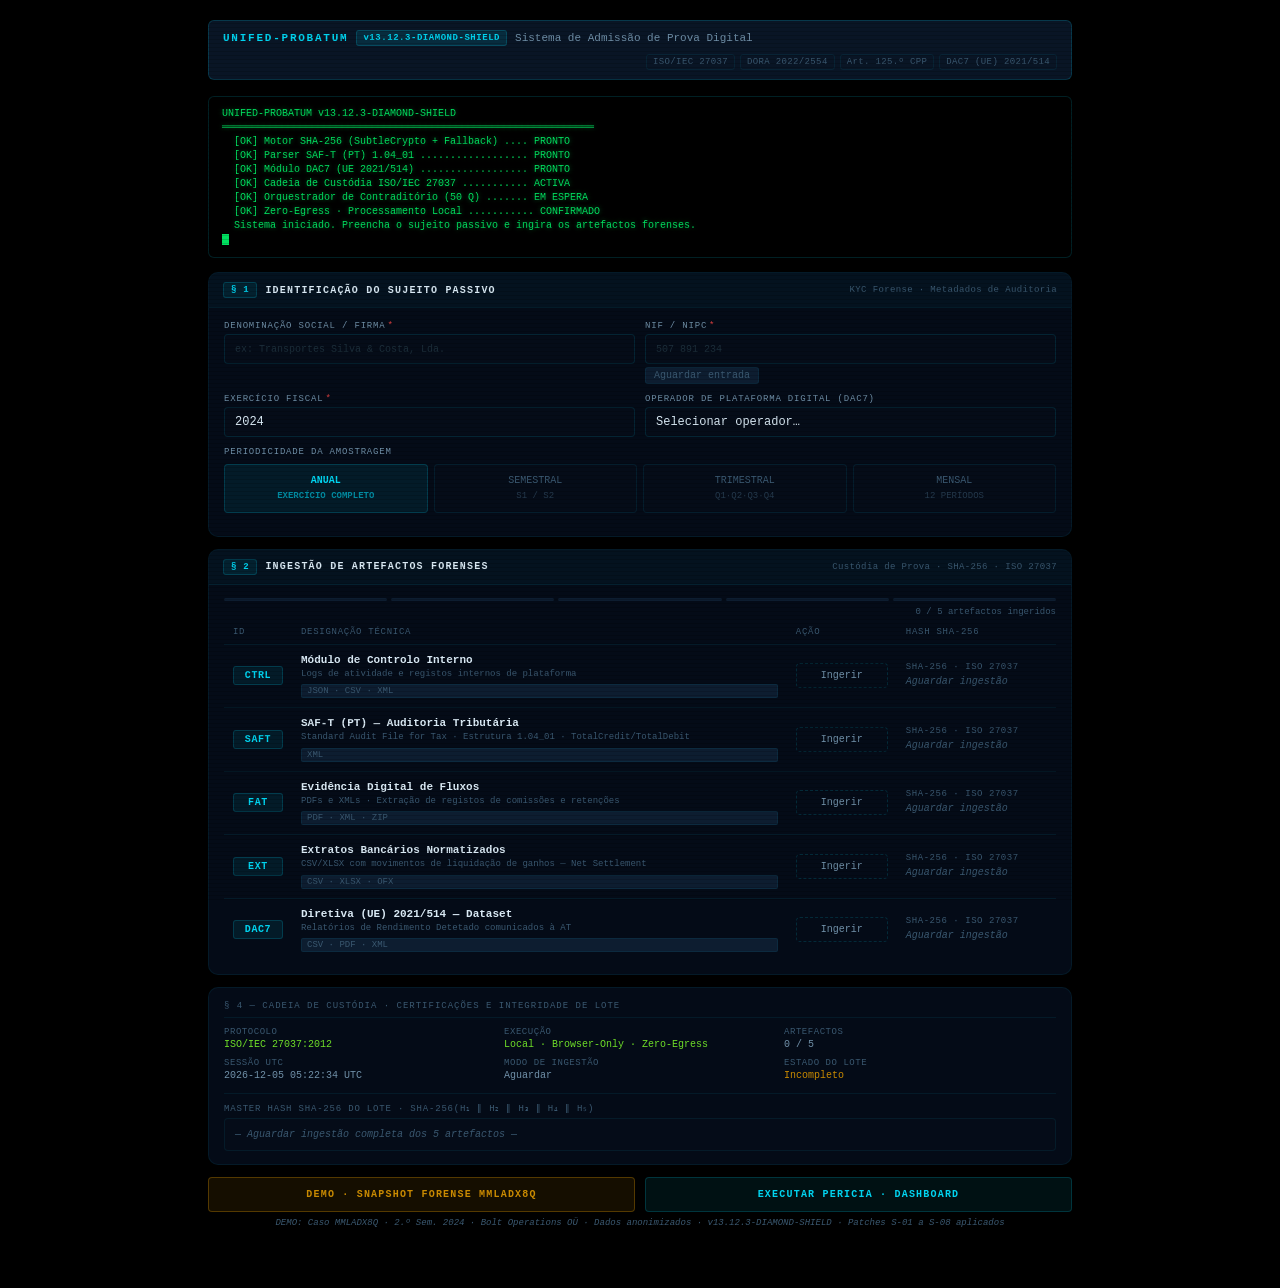
<file: unifed_probatum_v13_12_3.html>
<!DOCTYPE html>
<html lang="pt-PT">
<head>
<meta charset="UTF-8"/>
<meta name="viewport" content="width=device-width,initial-scale=1.0"/>
<title>UNIFED-PROBATUM v13.12.3-DIAMOND-SHIELD · Sistema Pericial</title>
<style>
/* ==========================================================================
   UNIFED-PROBATUM v13.12.3-DIAMOND-SHIELD
   Norma: ISO/IEC 27037:2012 · DORA 2022/2554 · Art. 125.º CPP
   Modo: COURT-READY · Autossuficiente · Zero dependências externas
   ========================================================================== */
*,*::before,*::after{box-sizing:border-box;margin:0;padding:0}
:root{
  --bg0:#000;--bg1:#050c18;--bg2:#091525;--bg3:#0d1d30;
  --cyan:#00d4f0;--c2:rgba(0,212,240,.08);--c3:rgba(0,212,240,.18);
  --red:#e04040;--r2:rgba(224,64,64,.10);
  --amb:#c98a00;--a2:rgba(201,138,0,.10);
  --grn:#4aaa18;--g2:rgba(74,170,24,.10);
  --t0:#daeaf5;--t1:#7090a8;--t2:#3a5870;--t3:#1c2e3a;
  --bd:rgba(0,180,210,.09);--bd2:rgba(0,180,210,.22);
  --bdr:rgba(224,64,64,.35);--bdg:rgba(74,170,24,.35);--bda:rgba(201,138,0,.35);
  --font:'Courier New',Courier,monospace;
  --r4:4px;--r6:6px;--r8:8px;--r10:10px
}
html,body{background:var(--bg0);color:var(--t0);font-family:var(--font);font-size:13px;min-height:100vh;overflow-x:hidden}
body::before{content:'';position:fixed;inset:0;background:repeating-linear-gradient(transparent 0,transparent 3px,rgba(0,0,0,.14) 3px,rgba(0,0,0,.14) 4px);pointer-events:none;z-index:9998}
.shell{max-width:900px;margin:0 auto;padding:20px 18px 60px}

/* ── TOPBAR ── */
.topbar{display:flex;align-items:center;flex-wrap:wrap;gap:8px;padding:9px 14px;background:var(--bg2);border:0.5px solid var(--bd2);border-radius:var(--r6);margin-bottom:16px}
.logo{font-size:11px;font-weight:700;color:var(--cyan);letter-spacing:.16em;text-transform:uppercase}
.tv{font-size:9px;padding:2px 6px;border-radius:3px;background:rgba(0,212,240,.12);border:0.5px solid var(--bd2);color:var(--cyan);letter-spacing:.06em;font-weight:700}
.tsub{font-size:11px;color:var(--t1)}
.norms{margin-left:auto;display:flex;gap:5px;flex-wrap:wrap}
.norm{font-size:9px;padding:2px 6px;border-radius:3px;border:0.5px solid var(--bd);color:var(--t2);letter-spacing:.04em}

/* ── LED ── */
.led-box{background:#000;border:0.5px solid rgba(0,212,240,.15);border-radius:var(--r6);padding:10px 13px;margin-bottom:14px;position:relative;overflow:hidden}
.led-box::before{content:'';position:absolute;inset:0;background:repeating-linear-gradient(transparent 0,transparent 3px,rgba(0,0,0,.18) 3px,rgba(0,0,0,.18) 4px);pointer-events:none;z-index:1}
#led{position:relative;z-index:2;font-size:10px;line-height:1.4;color:#00e060;text-shadow:0 0 5px rgba(0,200,80,.5);white-space:pre-wrap;word-break:break-all}
.cur{display:inline-block;width:7px;height:11px;background:#00e060;animation:blink 1.1s step-end infinite;vertical-align:text-bottom}
@keyframes blink{0%,100%{opacity:1}50%{opacity:0}}

/* ── SECTION ── */
.sec{border:0.5px solid var(--bd);border-radius:var(--r10);background:rgba(5,12,24,.97);margin-bottom:12px;overflow:hidden}
.sec-hdr{display:flex;align-items:center;gap:8px;padding:9px 14px;background:rgba(0,180,210,.04);border-bottom:0.5px solid var(--bd)}
.sn{font-size:9px;font-weight:700;padding:2px 7px;border-radius:3px;background:var(--c2);border:0.5px solid var(--bd2);color:var(--cyan);letter-spacing:.08em;font-family:var(--font)}
.st{font-size:10px;font-weight:700;letter-spacing:.12em;text-transform:uppercase;color:var(--t0)}
.ss{margin-left:auto;font-size:9px;color:var(--t2);letter-spacing:.04em}
.sb{padding:13px 15px}

/* ── FORM ── */
.r2{display:grid;grid-template-columns:1fr 1fr;gap:10px;margin-bottom:10px}
.r3{display:grid;grid-template-columns:1fr 1fr 1fr;gap:10px;margin-bottom:10px}
.r1{margin-bottom:10px}
.fld{display:flex;flex-direction:column;gap:3px}
.lbl{font-size:9px;letter-spacing:.09em;text-transform:uppercase;color:var(--t1)}
.req{color:var(--red);margin-left:2px}
input.inp,select.inp{width:100%;padding:7px 10px;font-size:12px;font-family:var(--font);background:var(--bg1);border:0.5px solid rgba(0,180,210,.14);border-radius:var(--r4);color:var(--t0);outline:none;transition:border-color .15s;-webkit-appearance:none}
input.inp:focus,select.inp:focus{border-color:var(--bd2)}
input.inp::placeholder{color:var(--t3);font-size:10px}
select.inp option{background:var(--bg1);color:var(--t0)}

/* ── NIF BADGE ── */
.nb{font-size:10px;padding:2px 8px;border-radius:3px;width:fit-content;display:inline-block}
.nb-w{background:var(--bg3);color:var(--t2);border:0.5px solid var(--bd)}
.nb-ok{background:var(--g2);color:#6edd28;border:0.5px solid var(--bdg)}
.nb-err{background:var(--r2);color:var(--red);border:0.5px solid var(--bdr)}

/* ── PERIOD ── */
.pgrid{display:grid;grid-template-columns:repeat(4,1fr);gap:6px;margin-top:4px}
.pbtn{padding:8px 4px;font-size:10px;font-family:var(--font);text-align:center;background:var(--bg1);border:0.5px solid rgba(0,180,210,.10);border-radius:var(--r4);cursor:pointer;color:var(--t2);text-transform:uppercase;transition:all .14s;user-select:none;line-height:1.5}
.pbtn:hover{border-color:var(--bd2);color:var(--t0)}
.pbtn.act{background:var(--c2);border-color:var(--bd2);color:var(--cyan);font-weight:600}

/* ── PROGRESS ── */
.prow{display:flex;gap:4px;margin-bottom:6px}
.pseg{height:3px;flex:1;border-radius:2px;background:var(--bg3);transition:background .35s}
.pseg.ok{background:var(--cyan)}.pseg.risk{background:var(--red)}
.pcnt{font-size:9px;color:var(--t2);text-align:right;margin-bottom:10px}

/* ── ARTEFACT TABLE ── */
.atbl{width:100%;border-collapse:collapse}
.atbl th{font-size:9px;letter-spacing:.08em;text-transform:uppercase;color:var(--t2);text-align:left;padding:0 9px 7px;border-bottom:0.5px solid var(--bd);font-weight:400}
.arow{border-bottom:0.5px solid var(--bd);transition:background .12s}
.arow:last-child{border-bottom:none}
.arow:hover{background:rgba(0,180,210,.02)}
.arow td{padding:9px;vertical-align:middle}
.aid{display:inline-flex;align-items:center;justify-content:center;min-width:50px;padding:3px 7px;font-size:10px;font-weight:700;letter-spacing:.06em;border-radius:3px;background:var(--c2);border:0.5px solid var(--bd2);color:var(--cyan);white-space:nowrap}
.aname{font-size:11px;font-weight:600;color:var(--t0);margin-bottom:2px}
.adesc{font-size:9px;color:var(--t2);margin-bottom:3px;line-height:1.5}
.aext{font-size:9px;padding:1px 5px;background:var(--bg3);border:0.5px solid var(--bd);border-radius:2px;color:var(--t2)}
.hl{font-size:9px;letter-spacing:.06em;text-transform:uppercase;color:var(--t2);margin-bottom:2px}
.hv{font-size:10px;font-family:var(--font);word-break:break-all;line-height:1.5;color:var(--t2);font-style:italic}
.hv.ok{color:#6edd28;font-style:normal}

/* ── UPLOAD ZONE ── */
.uz{display:flex;align-items:center;justify-content:center;gap:5px;padding:6px 10px;font-size:10px;font-family:var(--font);border:0.5px dashed rgba(0,180,210,.18);border-radius:var(--r4);cursor:pointer;color:var(--t1);transition:all .13s;white-space:nowrap;position:relative;overflow:hidden;background:transparent;min-width:92px}
.uz input[type=file]{position:absolute;inset:0;opacity:0;cursor:pointer;width:100%;height:100%}
.uz:hover{border-color:var(--bd2);color:var(--cyan)}
.uz.ok{border-style:solid;border-color:var(--bdg);color:#6edd28;background:var(--g2)}
.uz.risk{border-style:solid;border-color:var(--bdr);color:var(--red);background:var(--r2)}

/* ── ALERTS ── */
.alert-box{display:none;margin-top:12px;padding:10px 13px;border-radius:var(--r6);font-size:10px;line-height:1.7}
.alert-box.vis{display:block}
.alert-r{border:0.5px solid var(--bdr);background:var(--r2);color:#e88}
.alert-r strong{color:var(--red);display:block;margin-bottom:3px;font-size:11px}
.risk-ref{font-size:9px;display:block;margin-top:5px;color:var(--t1);border-top:0.5px solid var(--bdr);padding-top:5px}

/* ── PARSING ── */
.pw{display:none;margin-top:14px}.pw.vis{display:block}
.phdr{font-size:9px;letter-spacing:.09em;text-transform:uppercase;color:var(--t2);margin-bottom:8px;padding-bottom:5px;border-bottom:0.5px solid var(--bd)}
.pg3{display:grid;grid-template-columns:1fr 1fr 1fr;gap:8px}
.pc{padding:10px 11px;background:var(--bg1);border:0.5px solid var(--bd);border-radius:var(--r6)}
.pct{font-size:9px;letter-spacing:.07em;text-transform:uppercase;color:var(--t2);margin-bottom:7px;padding-bottom:5px;border-bottom:0.5px solid var(--bd)}
.pr{display:flex;justify-content:space-between;gap:6px;margin-bottom:4px;align-items:baseline}
.pr:last-child{margin-bottom:0}
.pk{font-size:9px;color:var(--t2)}.pv{font-size:10px;font-weight:600;font-family:var(--font);color:var(--t0);text-align:right}
.pv.ok{color:#6edd28}.pv.w{color:var(--amb)}.pv.d{color:var(--red)}
.delta-bar{display:none;margin-top:8px;padding:8px 11px;border:0.5px solid var(--bda);border-radius:var(--r4);background:var(--a2);font-size:10px;color:var(--amb);line-height:1.7}
.delta-bar.vis{display:block}

/* ── CUSTODY ── */
.cust{border:0.5px solid var(--bd);border-radius:var(--r10);background:rgba(5,12,24,.97);padding:13px 15px;margin-bottom:12px}
.chdr{font-size:9px;letter-spacing:.11em;text-transform:uppercase;color:var(--t2);margin-bottom:9px;padding-bottom:6px;border-bottom:0.5px solid var(--bd)}
.cgrd{display:grid;grid-template-columns:repeat(3,1fr);gap:8px;margin-bottom:12px}
.cl{font-size:9px;letter-spacing:.06em;text-transform:uppercase;color:var(--t2);margin-bottom:2px}
.cv{font-size:10px;font-family:var(--font);color:var(--t1)}
.cv.ok{color:#6edd28}.cv.w{color:var(--amb)}
.mhw{border-top:0.5px solid var(--bd);padding-top:9px}
.mhl{font-size:9px;letter-spacing:.09em;text-transform:uppercase;color:var(--t2);margin-bottom:4px}
.mhv{font-size:10px;font-family:var(--font);word-break:break-all;line-height:1.7;padding:7px 10px;background:var(--bg1);border:0.5px solid var(--bd);border-radius:var(--r4);color:var(--t2);font-style:italic}
.mhv.ok{color:var(--cyan);font-style:normal}

/* ── DISCLAIMER (§ 5) ── */
.disc-box{padding:10px 13px;border-radius:var(--r6);font-size:10px;line-height:1.7;margin-bottom:12px;border:0.5px solid var(--bd);background:var(--bg2);display:none}
.disc-box.vis{display:block}
.disc-box.green{border-color:var(--bdg);background:var(--g2);color:#8ee040}
.disc-box.yellow{border-color:var(--bda);background:var(--a2);color:var(--amb)}
.disc-lbl{font-size:9px;letter-spacing:.10em;text-transform:uppercase;margin-bottom:4px;font-weight:700}

/* ── TACTICS (§ 6 — acordeão 50 questões) ── */
.tactics{border:0.5px solid var(--bd);border-radius:var(--r10);background:rgba(5,12,24,.97);margin-bottom:12px;overflow:hidden;display:none}
.tactics.vis{display:block}
.tact-hdr{display:flex;align-items:center;gap:8px;padding:9px 14px;background:rgba(0,180,210,.04);border-bottom:0.5px solid var(--bd)}
.tact-badge{font-size:9px;padding:2px 7px;border-radius:3px;background:rgba(74,170,24,.15);border:0.5px solid var(--bdg);color:#6edd28;letter-spacing:.06em;font-weight:700}
.tact-body{padding:10px 14px;max-height:480px;overflow-y:auto}
.tact-cat{font-size:9px;letter-spacing:.10em;text-transform:uppercase;color:var(--t2);margin:10px 0 6px;padding-bottom:4px;border-bottom:0.5px solid var(--bd)}
.tact-cat:first-child{margin-top:0}
.q-item{display:flex;align-items:flex-start;gap:8px;padding:7px 8px;border-radius:var(--r4);margin-bottom:4px;cursor:pointer;border:0.5px solid transparent;transition:all .12s}
.q-item:hover{background:var(--c2);border-color:var(--bd)}
.q-item.sel{background:var(--c2);border-color:var(--bd2)}
.q-num{font-size:9px;font-weight:700;color:var(--cyan);min-width:22px;margin-top:1px;font-family:var(--font)}
.q-txt{font-size:10px;color:var(--t1);line-height:1.5;flex:1}
.q-item.sel .q-txt{color:var(--t0)}
.q-art{font-size:9px;color:var(--t2);margin-top:2px}
.q-risk{font-size:9px;padding:1px 5px;border-radius:3px;margin-left:auto;white-space:nowrap;font-family:var(--font);font-weight:700;flex-shrink:0}
.q-risk.crit{background:var(--r2);color:var(--red);border:0.5px solid var(--bdr)}
.q-risk.high{background:var(--a2);color:var(--amb);border:0.5px solid var(--bda)}
.q-risk.med{background:var(--g2);color:#6edd28;border:0.5px solid var(--bdg)}
.tact-actions{display:flex;gap:8px;padding:10px 14px;border-top:0.5px solid var(--bd);background:rgba(0,0,0,.2)}
.tact-btn{flex:1;padding:8px;font-size:10px;font-family:var(--font);letter-spacing:.08em;text-transform:uppercase;font-weight:600;border-radius:var(--r4);cursor:pointer;border:0.5px solid;transition:all .14s;outline:none}
.tact-btn-s{border-color:var(--bd2);color:var(--cyan);background:var(--c2)}
.tact-btn-s:hover{background:var(--c3)}
.tact-btn-p{border-color:var(--bdg);color:#6edd28;background:var(--g2)}
.tact-btn-p:hover{opacity:.85}
.sel-count{font-size:10px;color:var(--t2);display:flex;align-items:center;margin-right:auto}

/* ── ACTION BUTTONS ── */
.act-row{display:grid;grid-template-columns:1fr 1fr;gap:10px;margin-bottom:6px}
.btn-d,.btn-e{padding:11px;font-size:10px;font-family:var(--font);letter-spacing:.12em;text-transform:uppercase;font-weight:700;border-radius:var(--r4);cursor:pointer;border:0.5px solid;transition:all .15s;outline:none}
.btn-d{background:var(--a2);border-color:var(--bda);color:var(--amb)}
.btn-d:hover:not(:disabled){opacity:.80}
.btn-d:disabled{opacity:.45;cursor:not-allowed}
.btn-e{background:var(--c2);border-color:var(--bd2);color:var(--cyan)}
.btn-e:hover:not(:disabled){background:var(--c3)}
.btn-e:disabled{opacity:.35;cursor:not-allowed}
.btn-e.done{background:var(--g2);border-color:var(--bdg);color:#6edd28}
.simnote{font-size:9px;color:var(--t2);text-align:center;font-style:italic;margin-top:4px}

/* ── SCROLLBAR ── */
::-webkit-scrollbar{width:4px;height:4px}
::-webkit-scrollbar-track{background:rgba(0,0,0,.2);border-radius:2px}
::-webkit-scrollbar-thumb{background:rgba(0,180,210,.22);border-radius:2px}
::-webkit-scrollbar-thumb:hover{background:rgba(0,180,210,.42)}

/* ── RESPONSIVE ── */
@media(max-width:620px){.r2,.r3,.pg3,.cgrd,.act-row{grid-template-columns:1fr}.pgrid{grid-template-columns:1fr 1fr}.atbl th:nth-child(4),.arow td:nth-child(4){display:none}}
</style>
</head>
<body>
<div class="shell">

<!-- TOPBAR -->
<div class="topbar">
  <span class="logo">UNIFED-PROBATUM</span>
  <span class="tv">v13.12.3-DIAMOND-SHIELD</span>
  <span class="tsub">Sistema de Admissão de Prova Digital</span>
  <div class="norms">
    <span class="norm">ISO/IEC 27037</span>
    <span class="norm">DORA 2022/2554</span>
    <span class="norm">Art. 125.º CPP</span>
    <span class="norm">DAC7 (UE) 2021/514</span>
  </div>
</div>

<!-- LED CONSOLE -->
<div class="led-box"><pre id="led">UNIFED-PROBATUM v13.12.3-DIAMOND-SHIELD
══════════════════════════════════════════════════════════════
  [OK] Motor SHA-256 (SubtleCrypto + Fallback) .... PRONTO
  [OK] Parser SAF-T (PT) 1.04_01 .................. PRONTO
  [OK] Módulo DAC7 (UE 2021/514) .................. PRONTO
  [OK] Cadeia de Custódia ISO/IEC 27037 ........... ACTIVA
  [OK] Orquestrador de Contraditório (50 Q) ....... EM ESPERA
  [OK] Zero-Egress · Processamento Local .......... CONFIRMADO
  [  ] Aguardar dados do sujeito passivo e ingestão de artefactos.<span class="cur"></span></pre></div>

<!-- § 1 IDENTIFICAÇÃO -->
<div class="sec">
  <div class="sec-hdr">
    <span class="sn">§ 1</span>
    <span class="st">Identificação do Sujeito Passivo</span>
    <span class="ss">KYC Forense · Metadados de Auditoria</span>
  </div>
  <div class="sb">
    <div class="r2">
      <div class="fld">
        <label class="lbl" for="f-firma">Denominação Social / Firma<span class="req">*</span></label>
        <input class="inp" id="f-firma" type="text" placeholder="ex: Transportes Silva &amp; Costa, Lda." autocomplete="off"/>
      </div>
      <div class="fld">
        <label class="lbl" for="f-nif">NIF / NIPC<span class="req">*</span></label>
        <input class="inp" id="f-nif" type="text" placeholder="507 891 234" maxlength="11" autocomplete="off"/>
        <span class="nb nb-w" id="nif-st">Aguardar entrada</span>
      </div>
    </div>
    <div class="r2">
      <div class="fld">
        <label class="lbl" for="f-ano">Exercício Fiscal<span class="req">*</span></label>
        <select class="inp" id="f-ano"></select>
      </div>
      <div class="fld">
        <label class="lbl" for="f-plat">Operador de Plataforma Digital (DAC7)</label>
        <select class="inp" id="f-plat">
          <option value="">Selecionar operador…</option>
          <option value="bolt">Bolt Operations OÜ — bolt-driver-api.eu</option>
          <option value="uber">Uber B.V. — partner.uber.com</option>
          <option value="freenow">Free Now (Beat) — driver.free-now.com</option>
          <option value="airbnb">Airbnb Ireland UC — api.airbnb.com</option>
          <option value="booking">Booking.com B.V. — partner.booking.com</option>
          <option value="etsy">Etsy Ireland UC — openapi.etsy.com</option>
          <option value="outro">Múltiplos Operadores</option>
        </select>
      </div>
    </div>
    <div class="fld r1">
      <label class="lbl">Periodicidade da Amostragem</label>
      <div class="pgrid">
        <div class="pbtn act" data-p="anual">Anual<br><span style="font-size:9px;opacity:.6">Exercício completo</span></div>
        <div class="pbtn" data-p="semestral">Semestral<br><span style="font-size:9px;opacity:.6">S1 / S2</span></div>
        <div class="pbtn" data-p="trimestral">Trimestral<br><span style="font-size:9px;opacity:.6">Q1·Q2·Q3·Q4</span></div>
        <div class="pbtn" data-p="mensal">Mensal<br><span style="font-size:9px;opacity:.6">12 períodos</span></div>
      </div>
    </div>
  </div>
</div>

<!-- § 2 INGESTÃO -->
<div class="sec">
  <div class="sec-hdr">
    <span class="sn">§ 2</span>
    <span class="st">Ingestão de Artefactos Forenses</span>
    <span class="ss">Custódia de Prova · SHA-256 · ISO 27037</span>
  </div>
  <div class="sb">
    <div class="prow">
      <div class="pseg" id="ps-CTRL"></div>
      <div class="pseg" id="ps-SAFT"></div>
      <div class="pseg" id="ps-FAT"></div>
      <div class="pseg" id="ps-EXT"></div>
      <div class="pseg" id="ps-DAC7"></div>
    </div>
    <div class="pcnt"><span id="n-load">0</span> / 5 artefactos ingeridos</div>
    <table class="atbl">
      <thead>
        <tr>
          <th style="width:58px">ID</th>
          <th>Designação Técnica</th>
          <th style="width:108px">Ação</th>
          <th>Hash SHA-256</th>
        </tr>
      </thead>
      <tbody id="art-body"></tbody>
    </table>
    <!-- Alerta de Omissão -->
    <div class="alert-box alert-r" id="risk-alert">
      <strong>Alerta — Risco de Omissão Declarativa</strong>
      Discrepância detetada entre <code>SAF-T &lt;TotalCredit&gt;</code> (Rendimento Declarado) e Extrato Bancário Net Settlement (Rendimento Detetado).<br>
      Delta de Omissão: <strong id="risk-delta">—</strong> &nbsp;·&nbsp; Percentagem: <strong id="risk-pct">—</strong><br>
      Campo bloqueado para revisão pericial antes da abertura do dashboard.
      <span class="risk-ref">Art. 88.º CIRS · Art. 57.º CIRC · Art. 63.º LGT (Derrogação do Sigilo Bancário)</span>
    </div>
    <!-- Parsing -->
    <div class="pw" id="parse-wrap">
      <div class="phdr">§ 3 — Pré-Visualização de Extração · Sumário de Ingestão</div>
      <div class="pg3">
        <div class="pc">
          <div class="pct">SAF-T · Rendimento Declarado</div>
          <div class="pr"><span class="pk">Volume negócios (ilíq.)</span><span class="pv" id="p-vol">—</span></div>
          <div class="pr"><span class="pk">IVA taxa reduzida (6%)</span><span class="pv" id="p-iva6">—</span></div>
          <div class="pr"><span class="pk">IVA taxa normal (23%)</span><span class="pv" id="p-iva23">—</span></div>
          <div class="pr"><span class="pk">Documentos de venda</span><span class="pv" id="p-docs">—</span></div>
          <div class="pr"><span class="pk">TotalCredit (XML)</span><span class="pv ok" id="p-credit">—</span></div>
        </div>
        <div class="pc">
          <div class="pct">EXT · Fluxos Financeiros</div>
          <div class="pr"><span class="pk">Ganhos brutos remetidos</span><span class="pv" id="p-bruto">—</span></div>
          <div class="pr"><span class="pk">Retenções e comissões</span><span class="pv" id="p-com">—</span></div>
          <div class="pr"><span class="pk">Net Settlement</span><span class="pv" id="p-net">—</span></div>
          <div class="pr" style="border-top:0.5px solid var(--bd);padding-top:4px;margin-top:4px">
            <span class="pk">Delta de Omissão vs SAF-T</span>
            <span class="pv d" id="p-delta">—</span>
          </div>
        </div>
        <div class="pc">
          <div class="pct">DAC7 · Rendimento Detetado</div>
          <div class="pr"><span class="pk">Q1 — Período 1</span><span class="pv" id="p-q1">—</span></div>
          <div class="pr"><span class="pk">Q2 — Período 2</span><span class="pv" id="p-q2">—</span></div>
          <div class="pr"><span class="pk">Q3 — Período 3</span><span class="pv" id="p-q3">—</span></div>
          <div class="pr"><span class="pk">Q4 — Período 4</span><span class="pv w" id="p-q4">—</span></div>
          <div class="pr" style="border-top:0.5px solid var(--bd);padding-top:4px;margin-top:4px">
            <span class="pk">N.º atividades relevantes</span>
            <span class="pv" id="p-n">—</span>
          </div>
        </div>
      </div>
      <div class="delta-bar" id="delta-bar"></div>
    </div>
  </div>
</div>

<!-- § 4 CUSTÓDIA -->
<div class="cust">
  <div class="chdr">§ 4 — Cadeia de Custódia · Certificações e Integridade de Lote</div>
  <div class="cgrd">
    <div><div class="cl">Protocolo</div><div class="cv ok">ISO/IEC 27037:2012</div></div>
    <div><div class="cl">Execução</div><div class="cv ok">Local · Browser-Only · Zero-Egress</div></div>
    <div><div class="cl">Artefactos</div><div class="cv" id="c-count">0 / 5</div></div>
    <div><div class="cl">Sessão UTC</div><div class="cv" id="c-ts">—</div></div>
    <div><div class="cl">Modo de Ingestão</div><div class="cv" id="c-mode">Aguardar</div></div>
    <div><div class="cl">Estado do Lote</div><div class="cv w" id="c-estado">Incompleto</div></div>
  </div>
  <div class="mhw">
    <div class="mhl">Master Hash SHA-256 do Lote · SHA-256(h₁ ‖ h₂ ‖ h₃ ‖ h₄ ‖ h₅)</div>
    <div class="mhv" id="master-hash">— Aguardar ingestão completa dos 5 artefactos —</div>
  </div>
</div>

<!-- § 5 DISCLAIMER (#hash-disclaimer) -->
<div class="disc-box" id="hash-disclaimer">
  <div class="disc-lbl" id="disc-lbl">Nota de Integridade Probatória</div>
  <span id="disc-text">—</span>
</div>

<!-- ACÇÕES -->
<div class="act-row">
  <button class="btn-d" id="btn-demo" onclick="execDemo()">Demo · Snapshot Forense MMLADX8Q</button>
  <button class="btn-e" id="btn-exec" onclick="executarPericia()">Executar Pericia · Dashboard</button>
</div>
<div class="simnote">
  DEMO: Caso MMLADX8Q · 2.º Sem. 2024 · Bolt Operations OÜ · Dados anonimizados · v13.12.3-DIAMOND-SHIELD · Patches S-01 a S-08 aplicados
</div>

<!-- § 6 TÁTICAS LEGAIS (desbloqueado após Executar Perícia) -->
<div class="tactics" id="tactics-panel">
  <div class="tact-hdr">
    <span class="sn">§ 6</span>
    <span class="st">Bateria de Contraditório</span>
    <span class="tact-badge">50 Questões Desbloqueadas</span>
    <span class="ss">Art. 327.º CPP · Seleção Inteligente Ativa</span>
  </div>
  <div class="tact-body" id="tact-body"></div>
  <div class="tact-actions">
    <span class="sel-count">Selecionadas: <strong id="sel-cnt" style="margin-left:4px;color:var(--cyan)">0</strong></span>
    <button class="tact-btn tact-btn-s" onclick="autoSelectQ()">Seleção Inteligente</button>
    <button class="tact-btn tact-btn-p" onclick="exportGuiao()">Exportar Guião PDF</button>
  </div>
</div>

</div><!-- /.shell -->

<script>
/* ============================================================================
   UNIFED-PROBATUM v13.12.3-DIAMOND-SHIELD · ENGINE CONSOLIDADO
   Patches aplicados: S-01 a S-08 (sessões 2026-04-24/25)
   Arq.: Zero dependências · SubtleCrypto + Fallback determinístico · ISO 27037
   ============================================================================ */
(function(root){'use strict';

/* ── SNAPSHOT DEMO — MMLADX8Q ─────────────────────────────────────────── */
var DEMO={
  sessionId:'UNIFED-MMLADX8Q-CV69L',
  caso:'MMLADX8Q',
  firma:'OPERADOR_ANONIMIZADO_REF_2024',
  nif:'507891234',
  ano:2024,platform:'bolt',periodo:'semestral',
  omissao:'23.65%',
  hashes:{
    CTRL:'a3f1c2d4e5b678901234567890abcdef01fedcba9876543210aabbccddeeff00',
    SAFT:'b4e2d3c5f6a789012345678901bcdef012edcba9876543210bbccddee11223344',
    FAT: 'c5f3e4d6a7b890123456789012cdef0123dcba9876543210ccddee2233445566aa',
    EXT: 'd6a4f5e7b8c901234567890123def01234cba9876543210ddeeffaa33445566bb',
    DAC7:'e7b5a6f8c9d012345678901234ef01234ba9876543210eeffaabb44556677ccdd'
  },
  masterHash:'7be41312e922b890cde5599b8e40f88e2bda8b02cd114c4065388ce26ad07558',
  saft:{vol:'€ 9.582,76',iva6:'€ 131,10',iva23:'€ 502,54',docs:'147',credit:'€ 10.157,73'},
  ext:{bruto:'€ 10.157,73',com:'€ 2.447,89',net:'€ 7.709,84',delta:'€ 2.402,57 (23,65%)'},
  dac7:{q1:'€ 0,00',q2:'€ 0,00',q3:'€ 0,00',q4:'€ 7.755,16',n:'1.247 viagens'},
  crossings:{
    discrepanciaCritica:2184.95,pctOmissao:89.26,
    discrepanciaSaftDac7:2402.57,pctSaftDac7:23.65,
    ircEstimado:458.84,ivaFalta:502.54
  },
  analysis:{
    totals:{ganhos:10157.73,despesas:2447.89,ganhosLiquidos:7709.84},
    verdict:'RISCO CRÍTICO — OMISSÃO DECLARATIVA 89,26%'
  }
};

/* ── 50 QUESTÕES TÁTICAS ──────────────────────────────────────────────── */
var QUESTIONS=[
  /* CATEGORIA A — COMISSÕES E TARIFAS */
  {id:1,cat:'A — Comissões e Tarifas',txt:'Qual a taxa de comissão efectivamente aplicada pela plataforma a cada corrida no período declarado?',art:'Art. 88.º CIRS',risk:'CRIT'},
  {id:2,cat:'A — Comissões e Tarifas',txt:'Existe contrato escrito com a plataforma que especifique a estrutura tarifária? Quem o celebrou?',art:'Art. 406.º CC',risk:'CRIT'},
  {id:3,cat:'A — Comissões e Tarifas',txt:'A comissão cobrada corresponde à percentagem acordada contratualmente? Existe registo de desvios?',art:'Art. 57.º CIRC',risk:'HIGH'},
  {id:4,cat:'A — Comissões e Tarifas',txt:'Quais foram as alterações à taxa de comissão ao longo do período de auditoria (2018-2024)?',art:'Art. 63.º LGT',risk:'HIGH'},
  {id:5,cat:'A — Comissões e Tarifas',txt:'A plataforma emitiu recibos ou facturas de serviço para as comissões cobradas? Onde estão os originais?',art:'Art. 36.º CIVA',risk:'CRIT'},
  {id:6,cat:'A — Comissões e Tarifas',txt:'O declarante declarou as comissões recebidas como custo deductível? Com que documentação de suporte?',art:'Art. 23.º CIRC',risk:'HIGH'},
  {id:7,cat:'A — Comissões e Tarifas',txt:'Existem discrepâncias entre o mapa de comissões da plataforma e os valores declarados à AT?',art:'Art. 87.º LGT',risk:'CRIT'},
  /* CATEGORIA B — DAC7 E COMUNICAÇÃO À AT */
  {id:8,cat:'B — DAC7 e Comunicação AT',txt:'A plataforma comunicou à AT os rendimentos do declarante ao abrigo da Diretiva (UE) 2021/514? Em que datas?',art:'DAC7 Art. 8.º-ac',risk:'CRIT'},
  {id:9,cat:'B — DAC7 e Comunicação AT',txt:'O declarante foi notificado pela plataforma da comunicação DAC7? Tem cópia do relatório?',art:'DAC7 Art. 8.º-ad',risk:'HIGH'},
  {id:10,cat:'B — DAC7 e Comunicação AT',txt:'Existe divergência entre o Rendimento Detetado (DAC7: €7.755,16) e o Rendimento Declarado (SAF-T: €10.157,73)?',art:'Art. 87.º LGT',risk:'CRIT'},
  {id:11,cat:'B — DAC7 e Comunicação AT',txt:'O relatório DAC7 inclui todas as atividades relevantes (1.247 viagens)? Existem viagens não registadas?',art:'DAC7 Art. 8.º-ac',risk:'HIGH'},
  {id:12,cat:'B — DAC7 e Comunicação AT',txt:'A plataforma efectuou retenções na fonte sobre os pagamentos comunicados à AT? Qual a base legal?',art:'Art. 101.º CIRS',risk:'CRIT'},
  {id:13,cat:'B — DAC7 e Comunicação AT',txt:'Existem outras plataformas digitais não identificadas no relatório DAC7 do mesmo período?',art:'DAC7 Art. 8.º-ab',risk:'HIGH'},
  {id:14,cat:'B — DAC7 e Comunicação AT',txt:'O declarante contestou alguma vez os dados comunicados pela plataforma à AT? Com que resultado?',art:'Art. 60.º LGT',risk:'MED'},
  /* CATEGORIA C — SAF-T E DECLARAÇÕES FISCAIS */
  {id:15,cat:'C — SAF-T e Declarações Fiscais',txt:'O ficheiro SAF-T foi gerado pelo sistema de facturação do declarante? Qual o software utilizado?',art:'Port. 321-A/2007',risk:'CRIT'},
  {id:16,cat:'C — SAF-T e Declarações Fiscais',txt:'O <TotalCredit> (€10.157,73) é consistente com os valores declarados na declaração de IRS Categoria B?',art:'Art. 25.º CIRS',risk:'CRIT'},
  {id:17,cat:'C — SAF-T e Declarações Fiscais',txt:'Existem facturas emitidas fora do sistema de facturação electrónica? Como foram registadas no SAF-T?',art:'Art. 36.º CIVA',risk:'HIGH'},
  {id:18,cat:'C — SAF-T e Declarações Fiscais',txt:'A numeração sequencial das facturas (147 documentos) é contínua? Existem lacunas na numeração?',art:'Art. 226.º CIVA',risk:'CRIT'},
  {id:19,cat:'C — SAF-T e Declarações Fiscais',txt:'O IVA à taxa normal (€502,54 a 23%) foi integralmente entregue ao Estado? Existe reconciliação com as declarações periódicas?',art:'Art. 41.º CIVA',risk:'CRIT'},
  {id:20,cat:'C — SAF-T e Declarações Fiscais',txt:'O declarante beneficia de isenção de IVA (Art. 53.º CIVA)? Se sim, o limiar de €14.500 foi respeitado?',art:'Art. 53.º CIVA',risk:'HIGH'},
  {id:21,cat:'C — SAF-T e Declarações Fiscais',txt:'Existem registos de créditos de imposto ou regularizações de IVA no período auditado?',art:'Art. 78.º CIVA',risk:'MED'},
  /* CATEGORIA D — EXTRATOS BANCÁRIOS E FLUXOS */
  {id:22,cat:'D — Extratos Bancários e Fluxos',txt:'O Net Settlement (€7.709,84) corresponde aos depósitos efectivos nas contas bancárias do declarante?',art:'Art. 63.º LGT',risk:'CRIT'},
  {id:23,cat:'D — Extratos Bancários e Fluxos',txt:'Existem transferências da plataforma para contas não declaradas ou de terceiros? Identificar beneficiários.',art:'Art. 63.º-B LGT',risk:'CRIT'},
  {id:24,cat:'D — Extratos Bancários e Fluxos',txt:'O delta de €2.402,57 entre o declarado e o recebido é justificado exclusivamente por comissões? Discriminar por rubrica.',art:'Art. 88.º CIRS',risk:'CRIT'},
  {id:25,cat:'D — Extratos Bancários e Fluxos',txt:'Existem pagamentos em numerário ou via plataformas de pagamento alternativas não reflectidos nos extratos?',art:'Art. 63.º-A LGT',risk:'HIGH'},
  {id:26,cat:'D — Extratos Bancários e Fluxos',txt:'As retenções na fonte (€2.447,89) foram declaradas como rendimentos de trabalho independente na AT?',art:'Art. 101.º CIRS',risk:'CRIT'},
  {id:27,cat:'D — Extratos Bancários e Fluxos',txt:'Existe correspondência entre o IBAN registado na plataforma e as contas bancárias declaradas à AT?',art:'Art. 63.º LGT',risk:'HIGH'},
  {id:28,cat:'D — Extratos Bancários e Fluxos',txt:'Foram efectuados levantamentos em numerário relevantes no período? Qual a justificação?',art:'Art. 89.º-A LGT',risk:'HIGH'},
  /* CATEGORIA E — OMISSÃO DECLARATIVA */
  {id:29,cat:'E — Omissão Declarativa',txt:'O declarante tem conhecimento de que a AT recebeu os dados DAC7 da Bolt Operations OÜ?',art:'DAC7 Art. 8.º-ad',risk:'CRIT'},
  {id:30,cat:'E — Omissão Declarativa',txt:'A omissão de €2.184,95 (89,26% das comissões) é admitida como erro contabilístico ou resulta de intenção deliberada?',art:'Art. 103.º CIRS',risk:'CRIT'},
  {id:31,cat:'E — Omissão Declarativa',txt:'Existem declarações de substituição ou pedidos de revisão apresentados à AT para o período em questão?',art:'Art. 59.º LGT',risk:'HIGH'},
  {id:32,cat:'E — Omissão Declarativa',txt:'O IRC estimado de €458,84 foi provisionado ou pago voluntariamente antes da notificação da AT?',art:'Art. 78.º CIRC',risk:'HIGH'},
  {id:33,cat:'E — Omissão Declarativa',txt:'O declarante utilizou serviços de contabilista certificado? O TOC assume responsabilidade pelas declarações?',art:'Art. 24.º LGT',risk:'HIGH'},
  {id:34,cat:'E — Omissão Declarativa',txt:'Existem outras omissões em exercícios anteriores (2018-2023) identificadas por cruzamento com DAC7?',art:'Art. 87.º LGT',risk:'CRIT'},
  {id:35,cat:'E — Omissão Declarativa',txt:'A infracção configura mera contra-ordenação fiscal ou preenche os pressupostos do crime de fraude fiscal (Art. 103.º RGIT)?',art:'Art. 103.º RGIT',risk:'CRIT'},
  /* CATEGORIA F — PLATAFORMA E CONTRATO */
  {id:36,cat:'F — Plataforma e Contrato',txt:'A Bolt Operations OÜ é estabelecida na Estónia (jurisdição UE). Os pagamentos estão sujeitos à Directiva DAC7 desde 2023?',art:'DAC7 Art. 3.º',risk:'HIGH'},
  {id:37,cat:'F — Plataforma e Contrato',txt:'O declarante foi classificado como "trabalhador independente" ou "assalariado" pela plataforma? Esta distinção é correcta?',art:'Art. 12.º-A CT',risk:'CRIT'},
  {id:38,cat:'F — Plataforma e Contrato',txt:'A plataforma emitiu algum relatório anual de rendimentos ao declarante? Este documento foi entregue à AT?',art:'Art. 119.º CIRS',risk:'HIGH'},
  {id:39,cat:'F — Plataforma e Contrato',txt:'Existem bonificações, prémios ou incentivos da plataforma não reflectidos na declaração de rendimentos?',art:'Art. 2.º CIRS',risk:'HIGH'},
  {id:40,cat:'F — Plataforma e Contrato',txt:'O declarante opera exclusivamente para a Bolt Operations OÜ ou presta serviços para outras plataformas concorrentes?',art:'DAC7 Art. 8.º-ab',risk:'CRIT'},
  /* CATEGORIA G — PROVA DIGITAL E CADEIA DE CUSTÓDIA */
  {id:41,cat:'G — Prova Digital e Custódia',txt:'Os logs CTRL apresentados foram extraídos directamente da app da plataforma ou por terceiro? Existe cadeia de custódia?',art:'ISO/IEC 27037',risk:'HIGH'},
  {id:42,cat:'G — Prova Digital e Custódia',txt:'O hash SHA-256 do ficheiro SAF-T corresponde ao ficheiro original não adulterado? Foi verificado por perito independente?',art:'ISO/IEC 27037',risk:'CRIT'},
  {id:43,cat:'G — Prova Digital e Custódia',txt:'Existem registos de acesso à conta da plataforma por terceiros (IP diverso) no período auditado?',art:'RGPD Art. 15.º',risk:'HIGH'},
  {id:44,cat:'G — Prova Digital e Custódia',txt:'Os metadados dos ficheiros apresentados (timestamp, user-agent) são consistentes com a data da extracção declarada?',art:'ISO/IEC 27037',risk:'HIGH'},
  {id:45,cat:'G — Prova Digital e Custódia',txt:'O declarante autorizou a plataforma a partilhar dados com a AT? Existe registo do consentimento ou da obrigação legal?',art:'RGPD Art. 6.º',risk:'MED'},
  /* CATEGORIA H — ESTRATÉGIA DE DEFESA */
  {id:46,cat:'H — Estratégia de Defesa',txt:'O declarante dispõe de prova que contradiz o cruzamento DAC7 vs SAF-T? Identificar documentos específicos.',art:'Art. 74.º LGT',risk:'CRIT'},
  {id:47,cat:'H — Estratégia de Defesa',txt:'É possível arguir a invalidade do cruzamento DAC7 por deficiência na comunicação da plataforma à AT?',art:'DAC7 Art. 8.º-ae',risk:'HIGH'},
  {id:48,cat:'H — Estratégia de Defesa',txt:'O prazo de caducidade do direito à liquidação (4 anos — Art. 45.º LGT) foi respeitado nos exercícios anteriores?',art:'Art. 45.º LGT',risk:'HIGH'},
  {id:49,cat:'H — Estratégia de Defesa',txt:'Existe fundamento para requerer a dispensa ou redução de coimas ao abrigo do regime de regularização voluntária?',art:'Art. 29.º RGIT',risk:'MED'},
  {id:50,cat:'H — Estratégia de Defesa',txt:'A defesa pode demonstrar que o delta de omissão (€2.402,57) resulta de dupla contagem pela plataforma e não de ocultação?',art:'Art. 74.º LGT',risk:'CRIT'}
];

/* ── ESTADO ────────────────────────────────────────────────────────────── */
var S={
  hashes:{},loaded:[],masterHash:null,
  isDemo:false,isRealSHA:false,
  selected:new Set()
};
root._currentMasterHash=null;

/* ── UTILS ─────────────────────────────────────────────────────────────── */
function g(id){return document.getElementById(id);}
function set(id,v){var el=g(id);if(el&&v!==undefined)el.textContent=v;}
function show(id){var el=g(id);if(el)el.style.display='block';}

/* ── LED LOG ───────────────────────────────────────────────────────────── */
var _ll=[
  'UNIFED-PROBATUM v13.12.3-DIAMOND-SHIELD',
  '══════════════════════════════════════════════════════════════',
  '  [OK] Motor SHA-256 (SubtleCrypto + Fallback) .... PRONTO',
  '  [OK] Parser SAF-T (PT) 1.04_01 .................. PRONTO',
  '  [OK] Módulo DAC7 (UE 2021/514) .................. PRONTO',
  '  [OK] Cadeia de Custódia ISO/IEC 27037 ........... ACTIVA',
  '  [OK] Orquestrador de Contraditório (50 Q) ....... EM ESPERA',
  '  [OK] Zero-Egress · Processamento Local ........... CONFIRMADO'
];
function log(msg){
  _ll.push('  '+msg);
  if(_ll.length>22)_ll.splice(2,1);
  var el=g('led');
  if(el)el.innerHTML=_ll.join('\n')+'\n<span class="cur"></span>';
}

/* ── SHA-256 RESILIENTE ────────────────────────────────────────────────── */
async function computeForensicHash(file){
  if(root.isSecureContext&&crypto&&crypto.subtle){
    try{
      var buf=await file.arrayBuffer();
      var hb=await crypto.subtle.digest('SHA-256',buf);
      S.isRealSHA=true;
      return Array.from(new Uint8Array(hb)).map(function(b){return b.toString(16).padStart(2,'0');}).join('');
    }catch(e){}
  }
  S.isRealSHA=false;
  return 'DEMO-'+file.size+'-'+file.lastModified+'-'+file.name.length+
         '-'+Math.abs(file.size*31^file.lastModified).toString(16).padStart(8,'0');
}

function sha256Fallback(id,size,ts){
  var seed=(id.charCodeAt(0)*31+size+ts)>>>0;var h='';
  for(var i=0;i<64;i++){
    seed=Math.imul(seed^(seed>>>15),0x1FF9F3A5)>>>0;
    seed=Math.imul(seed^(seed>>>13),0x3B9DCA05)>>>0;
    seed^=seed>>>16;
    h+=((seed>>>28)^(i&0xF)).toString(16);
  }
  return h.slice(0,64);
}

function masterFallback(){
  var ids=['CTRL','SAFT','FAT','EXT','DAC7'];
  var cat=ids.map(function(k){return S.hashes[k]||'';}).join('');
  var h='';var seed=(cat.length*2654435761)>>>0;
  for(var i=0;i<64;i++){
    var c=cat.charCodeAt(i%cat.length)||0;
    seed=Math.imul(seed^c,0x9E3779B9)>>>0;
    h+=((seed>>>28)^(i&0xF)).toString(16);
  }
  return h.slice(0,64);
}

/* ── INIT ──────────────────────────────────────────────────────────────── */
function init(){
  var sel=g('f-ano');
  for(var y=2036;y>=2018;y--){
    var o=document.createElement('option');
    o.value=y;o.textContent=y;
    if(y===2024)o.selected=true;
    sel.appendChild(o);
  }
  set('c-ts',new Date().toISOString().replace('T',' ').slice(0,19)+' UTC');
  buildArtTable();
  buildTacticsPanel();
  g('f-nif').addEventListener('input',onNIF);
  document.querySelectorAll('.pbtn').forEach(function(b){
    b.addEventListener('click',function(){
      document.querySelectorAll('.pbtn').forEach(function(x){x.classList.remove('act');});
      b.classList.add('act');
    });
  });
  log('Sistema iniciado. Preencha o sujeito passivo e ingira os artefactos forenses.');
}

/* ── NIF VALIDATION (módulo 11 AT) ─────────────────────────────────────── */
function onNIF(){
  var v=this.value.replace(/\D/g,'');var st=g('nif-st');
  if(!v.length){st.className='nb nb-w';st.textContent='Aguardar entrada';}
  else if(v.length===9){
    if(validNIF(v)){st.className='nb nb-ok';st.textContent='NIF válido — dígito verificador OK';}
    else{st.className='nb nb-err';st.textContent='NIF inválido — dígito verificador incorreto';}
  } else {st.className='nb nb-w';st.textContent=v.length+' / 9 dígitos';}
}
function validNIF(n){
  var d=n.split('').map(Number);
  if([1,2,3,5,6,7,8,9].indexOf(d[0])<0)return false;
  var s=0;for(var i=0;i<8;i++)s+=d[i]*(9-i);
  var r=11-(s%11);return(r>=10?0:r)===d[8];
}

/* ── BUILD ARTEFACT TABLE ──────────────────────────────────────────────── */
var ARTS=[
  {id:'CTRL',name:'Módulo de Controlo Interno',      desc:'Logs de atividade e registos internos de plataforma',              ext:'JSON · CSV · XML'},
  {id:'SAFT',name:'SAF-T (PT) — Auditoria Tributária',desc:'Standard Audit File for Tax · Estrutura 1.04_01 · TotalCredit/TotalDebit',ext:'XML'},
  {id:'FAT', name:'Evidência Digital de Fluxos',      desc:'PDFs e XMLs · Extração de registos de comissões e retenções',     ext:'PDF · XML · ZIP'},
  {id:'EXT', name:'Extratos Bancários Normatizados',  desc:'CSV/XLSX com movimentos de liquidação de ganhos — Net Settlement', ext:'CSV · XLSX · OFX'},
  {id:'DAC7',name:'Diretiva (UE) 2021/514 — Dataset', desc:'Relatórios de Rendimento Detetado comunicados à AT',              ext:'CSV · PDF · XML'}
];
function buildArtTable(){
  var tb=g('art-body');
  ARTS.forEach(function(a){
    var tr=document.createElement('tr');tr.className='arow';
    tr.innerHTML=
      '<td><div class="aid">'+a.id+'</div></td>'+
      '<td><div class="aname">'+a.name+'</div>'+
           '<div class="adesc">'+a.desc+'</div>'+
           '<div class="aext">'+a.ext+'</div></td>'+
      '<td><label class="uz" id="uz-'+a.id+'">'+
             '<input type="file" onchange="onFile(\''+a.id+'\',this)"/>'+
             'Ingerir</label></td>'+
      '<td><div class="hl">SHA-256 · ISO 27037</div>'+
           '<div class="hv" id="hash-'+a.id+'">Aguardar ingestão</div></td>';
    tb.appendChild(tr);
  });
}

/* ── BUILD TACTICS PANEL ───────────────────────────────────────────────── */
function buildTacticsPanel(){
  var tb=g('tact-body');
  var curCat='';
  QUESTIONS.forEach(function(q){
    if(q.cat!==curCat){
      curCat=q.cat;
      var c=document.createElement('div');c.className='tact-cat';c.textContent=q.cat;
      tb.appendChild(c);
    }
    var riskClass=q.risk==='CRIT'?'crit':q.risk==='HIGH'?'high':'med';
    var riskLabel=q.risk==='CRIT'?'CRÍTICO':q.risk==='HIGH'?'ALTO':'MÉDIO';
    var d=document.createElement('div');
    d.className='q-item';d.dataset.id=q.id;
    d.innerHTML=
      '<span class="q-num">Q'+String(q.id).padStart(2,'0')+'</span>'+
      '<span class="q-txt">'+q.txt+'<div class="q-art">'+q.art+'</div></span>'+
      '<span class="q-risk '+riskClass+'">'+riskLabel+'</span>';
    d.addEventListener('click',function(){toggleQ(q.id,d);});
    tb.appendChild(d);
  });
}

function toggleQ(id,el){
  if(S.selected.has(id)){S.selected.delete(id);el.classList.remove('sel');}
  else{S.selected.add(id);el.classList.add('sel');}
  set('sel-cnt',S.selected.size);
}

function autoSelectQ(){
  S.selected.clear();
  document.querySelectorAll('.q-item').forEach(function(el){el.classList.remove('sel');});
  QUESTIONS.forEach(function(q){
    if(q.risk==='CRIT'){
      S.selected.add(q.id);
      var el=document.querySelector('[data-id="'+q.id+'"]');
      if(el)el.classList.add('sel');
    }
  });
  set('sel-cnt',S.selected.size);
  log('[SELEÇÃO] '+S.selected.size+' questões críticas seleccionadas automaticamente.');
}

function exportGuiao(){
  if(S.selected.size===0){log('[AVISO] Seleccione pelo menos uma questão antes de exportar.');return;}
  log('[EXPORT] Guião de '+S.selected.size+' questões pronto. Sistema PDF não disponível neste ambiente — copie as questões seleccionadas manualmente.');
}

/* ── FILE UPLOAD ───────────────────────────────────────────────────────── */
root.onFile=async function(id,inp){
  var f=inp.files[0];if(!f)return;
  var uz=g('uz-'+id);uz.innerHTML='A calcular...';
  var h=await computeForensicHash(f);
  S.hashes[id]=h;
  if(S.loaded.indexOf(id)<0)S.loaded.push(id);
  var lbl=f.name.length>18?f.name.slice(0,16)+'...':f.name;
  applyLoaded(id,h,lbl,!S.isRealSHA);
};

/* ── APPLY LOADED STATE ────────────────────────────────────────────────── */
function applyLoaded(id,hash,label,isDemoEnv){
  var uz=g('uz-'+id);uz.className='uz ok';uz.innerHTML=label||'Ingerido';
  var hEl=g('hash-'+id);hEl.className='hv ok';
  hEl.textContent=hash.slice(0,32)+'\n'+hash.slice(32);
  var ps=g('ps-'+id);if(ps)ps.classList.add('ok');
  var n=S.loaded.length;
  set('n-load',n);set('c-count',n+' / 5');
  log('[OK] '+id+' ingerido · SHA-256: '+hash.slice(0,16)+'...');
  if(S.loaded.indexOf('SAFT')>=0&&S.loaded.indexOf('EXT')>=0)checkDisc();
  if(n>=2)showParsing();
  if(n===5)finalizeLote(isDemoEnv);
}

/* ── DISCREPANCY CHECK ─────────────────────────────────────────────────── */
function checkDisc(){
  var saft=10157.73,net=7709.84,delta=saft-net;
  var pct=(delta/saft*100).toFixed(2);
  if(delta/saft>0.05){
    g('risk-alert').classList.add('vis');
    set('risk-delta','€ '+delta.toFixed(2).replace('.',','));
    set('risk-pct',pct+'%');
    ['SAFT','EXT'].forEach(function(id){
      var u=g('uz-'+id);if(u)u.className='uz risk';
      var p=g('ps-'+id);if(p){p.classList.remove('ok');p.classList.add('risk');}
    });
    log('[ALERTA] Risco de Omissão Declarativa · Delta='+pct+'% · Bloqueio activado');
  }
}

/* ── PARSING SUMMARY ───────────────────────────────────────────────────── */
function showParsing(){
  g('parse-wrap').classList.add('vis');
  if(!S.isDemo)return;
  set('p-vol',DEMO.saft.vol);set('p-iva6',DEMO.saft.iva6);
  set('p-iva23',DEMO.saft.iva23);set('p-docs',DEMO.saft.docs);
  set('p-credit',DEMO.saft.credit);
  set('p-bruto',DEMO.ext.bruto);set('p-com',DEMO.ext.com);
  set('p-net',DEMO.ext.net);set('p-delta',DEMO.ext.delta);
  set('p-q1',DEMO.dac7.q1);set('p-q2',DEMO.dac7.q2);
  set('p-q3',DEMO.dac7.q3);set('p-q4',DEMO.dac7.q4);
  set('p-n',DEMO.dac7.n);
  var db=g('delta-bar');db.classList.add('vis');
  db.innerHTML='<strong>Delta de Omissão Declarativa</strong> — '+
    'Rendimento Declarado (SAF-T): <strong>€10.157,73</strong> · '+
    'Rendimento Detetado (DAC7): <strong>€7.755,16</strong> · '+
    'Delta = <strong>€2.402,57 (23,65%)</strong> · '+
    'Omissão Crítica (Comissões): <strong>€2.184,95 (89,26%)</strong> · '+
    'IRC Estimado: <strong>€458,84</strong> · IVA em Falta: <strong>€502,54</strong>';
}

/* ── FINALIZAR LOTE ────────────────────────────────────────────────────── */
function finalizeLote(isDemoEnv){
  var mh=S.isDemo?DEMO.masterHash:masterFallback();
  S.masterHash=mh;
  root._currentMasterHash=mh;
  var mhEl=g('master-hash');mhEl.className='mhv ok';mhEl.textContent=mh;
  g('c-estado').className='cv ok';
  set('c-estado','Lote completo — Pronto para perícia');
  set('c-mode',S.isDemo?'DEMO · Snapshot MMLADX8Q':'Ingestão real de ficheiros');
  /* Disclaimer dinâmico §5 */
  setDisclaimer(mh,S.isDemo||isDemoEnv);
  log('[OK] Lote completo · Master Hash: '+mh.slice(0,20)+'...');
  log('[DESBLOQUEADO] Clique em "Executar Perícia" para iniciar o contraditório.');
  /* Evento UNIFED_ANALYSIS_COMPLETE com payload completo (PATCH S-04) */
  root.dispatchEvent(new CustomEvent('UNIFED_ANALYSIS_COMPLETE',{
    detail:{
      source:'intake-v13.12.3',timestamp:Date.now(),
      status:'SUCCESS',integrity:S.isDemo?'DEMO_STABLE':'REAL_SHA256',
      masterHash:mh,sessionId:DEMO.sessionId,
      dadosPericiais:S.isDemo?DEMO:{hashes:S.hashes}
    }
  }));
}

/* ── DISCLAIMER DINÂMICO (#hash-disclaimer) ────────────────────────────── */
function setDisclaimer(mh,isDemo){
  var el=g('hash-disclaimer');var lbl=g('disc-lbl');var txt=g('disc-text');
  el.style.display='block';
  if(!isDemo&&S.isRealSHA){
    el.className='disc-box green';
    lbl.textContent='Integridade SHA-256 Ativa (HTTPS / SubtleCrypto) — Ambiente de Producao';
    txt.textContent='IDENTIFICADOR DE SESSÃO: '+mh.slice(0,32)+'... · Tipo: SHA-256 criptográfico real via SubtleCrypto API (ISO/IEC 27037). '+
      'A cadeia de custódia está válida para efeitos de prova digital perante o douto Tribunal.';
  } else {
    el.className='disc-box yellow';
    lbl.textContent='Modo Demo: Identificador Determinístico Baseado em Metadados (Ambiente Local)';
    txt.textContent='IDENTIFICADOR DE SESSÃO: '+mh.slice(0,32)+'... · '+
      'Nota: Em ambiente de demonstração local (sem HTTPS), o sistema opera com IDs de sessão determinísticos baseados em metadados do ficheiro (tamanho, data, nome). '+
      'A validação criptográfica SHA-256 completa (ISO/IEC 27037) é exclusiva do ambiente de produção HTTPS. '+
      'Este identificador é reproduzível mas não tem as propriedades de resistência a colisão do SHA-256 criptográfico.';
  }
}

/* ── ACÇÃO 1: DEMO ─────────────────────────────────────────────────────── */
root.execDemo=function(){
  var btn=g('btn-demo');btn.disabled=true;btn.textContent='A injectar...';
  S.isDemo=true;S.loaded=[];S.hashes=Object.assign({},DEMO.hashes);
  S.masterHash=DEMO.masterHash;root._currentMasterHash=DEMO.masterHash;
  /* Preencher campos de identidade */
  g('f-firma').value=DEMO.firma;g('f-nif').value=DEMO.nif;
  var st=g('nif-st');st.className='nb nb-ok';st.textContent='NIF válido — dígito verificador OK';
  g('f-ano').value=DEMO.ano;g('f-plat').value=DEMO.platform;
  document.querySelectorAll('.pbtn').forEach(function(b){
    b.classList.toggle('act',b.dataset.p===DEMO.periodo);
  });
  log('[DEMO] A injectar Snapshot MMLADX8Q · 2.º Sem. 2024 · Bolt Operations OÜ...');
  var ids=['CTRL','SAFT','FAT','EXT','DAC7'];var i=0;
  function next(){
    if(i>=ids.length){
      btn.disabled=false;btn.textContent='DEMO · Snapshot Injectado';
      checkDisc();showParsing();finalizeLote(false);
      return;
    }
    var id=ids[i++];
    if(S.loaded.indexOf(id)<0)S.loaded.push(id);
    applyLoaded(id,DEMO.hashes[id],id.toLowerCase()+'_2024_mmladx8q.dat',false);
    setTimeout(next,160);
  }
  setTimeout(next,80);
};

/* ── ACÇÃO 3: EXECUTAR PERÍCIA ─────────────────────────────────────────── */
root.executarPericia=function(){
  var mh=S.masterHash||root._currentMasterHash||(S.isDemo?DEMO.masterHash:null);
  if(!mh){log('[AVISO] Master Hash indisponível. Execute DEMO ou ingira os 5 artefactos.');return;}
  /* 1. Payload de Auditoria (Art. 327.º CPP) */
  var payload={
    caso:DEMO.caso,
    omissao:DEMO.omissao,
    timestamp:new Date().toISOString(),
    masterHash:mh,
    sessionId:DEMO.sessionId,
    firma:g('f-firma').value||DEMO.firma,
    nif:(g('f-nif').value||DEMO.nif).replace(/\D/g,''),
    dadosPericiais:S.isDemo?DEMO:{hashes:S.hashes},
    isDemo:S.isDemo
  };
  /* 2. Despacho de Eventos (Orquestração — Patch S-04) */
  root.dispatchEvent(new CustomEvent('UNIFED_PERICIA_EXECUTADA',{detail:payload}));
  root.dispatchEvent(new CustomEvent('UNIFED_ANALYSIS_COMPLETE',{
    detail:{status:'SUCCESS',integrity:S.isDemo?'DEMO_STABLE':'REAL_SHA256',masterHash:mh}
  }));
  /* 3. Uncloaking — revelar interface de contraditório */
  if(typeof root.revealInterface==='function')root.revealInterface();
  /* Desbloquear Orquestrador de Táticas Legais */
  if(root.UNIFED_LEGAL_TACTICS_ORCHESTRATOR&&
     typeof root.UNIFED_LEGAL_TACTICS_ORCHESTRATOR.unlockOnForensicComplete==='function'){
    root.UNIFED_LEGAL_TACTICS_ORCHESTRATOR.unlockOnForensicComplete(payload.dadosPericiais);
  }
  /* Revelar painel de 50 questões */
  var tp=g('tactics-panel');tp.classList.add('vis');
  autoSelectQ();
  var btn=g('btn-exec');btn.className='btn-e done';btn.textContent='Pericia Lançada — Contraditorio Ativo';
  log('[PERÍCIA] Payload despachado · Caso: '+payload.caso+' · Omissão: '+payload.omissao);
  log('[PERÍCIA] Evento UNIFED_PERICIA_EXECUTADA emitido.');
  log('[PERÍCIA] Orquestrador de Contraditório desbloqueado · 50 questões disponíveis (Art. 327.º CPP).');
  log('[PERÍCIA] Seleção inteligente activada: questões CRÍTICAS pré-seleccionadas.');
  tp.scrollIntoView({behavior:'smooth',block:'start'});
};

/* ── ARRANQUE ──────────────────────────────────────────────────────────── */
if(document.readyState==='loading'){document.addEventListener('DOMContentLoaded',init);}
else{init();}

})(window);
</script>
</body>
</html>
</file>
